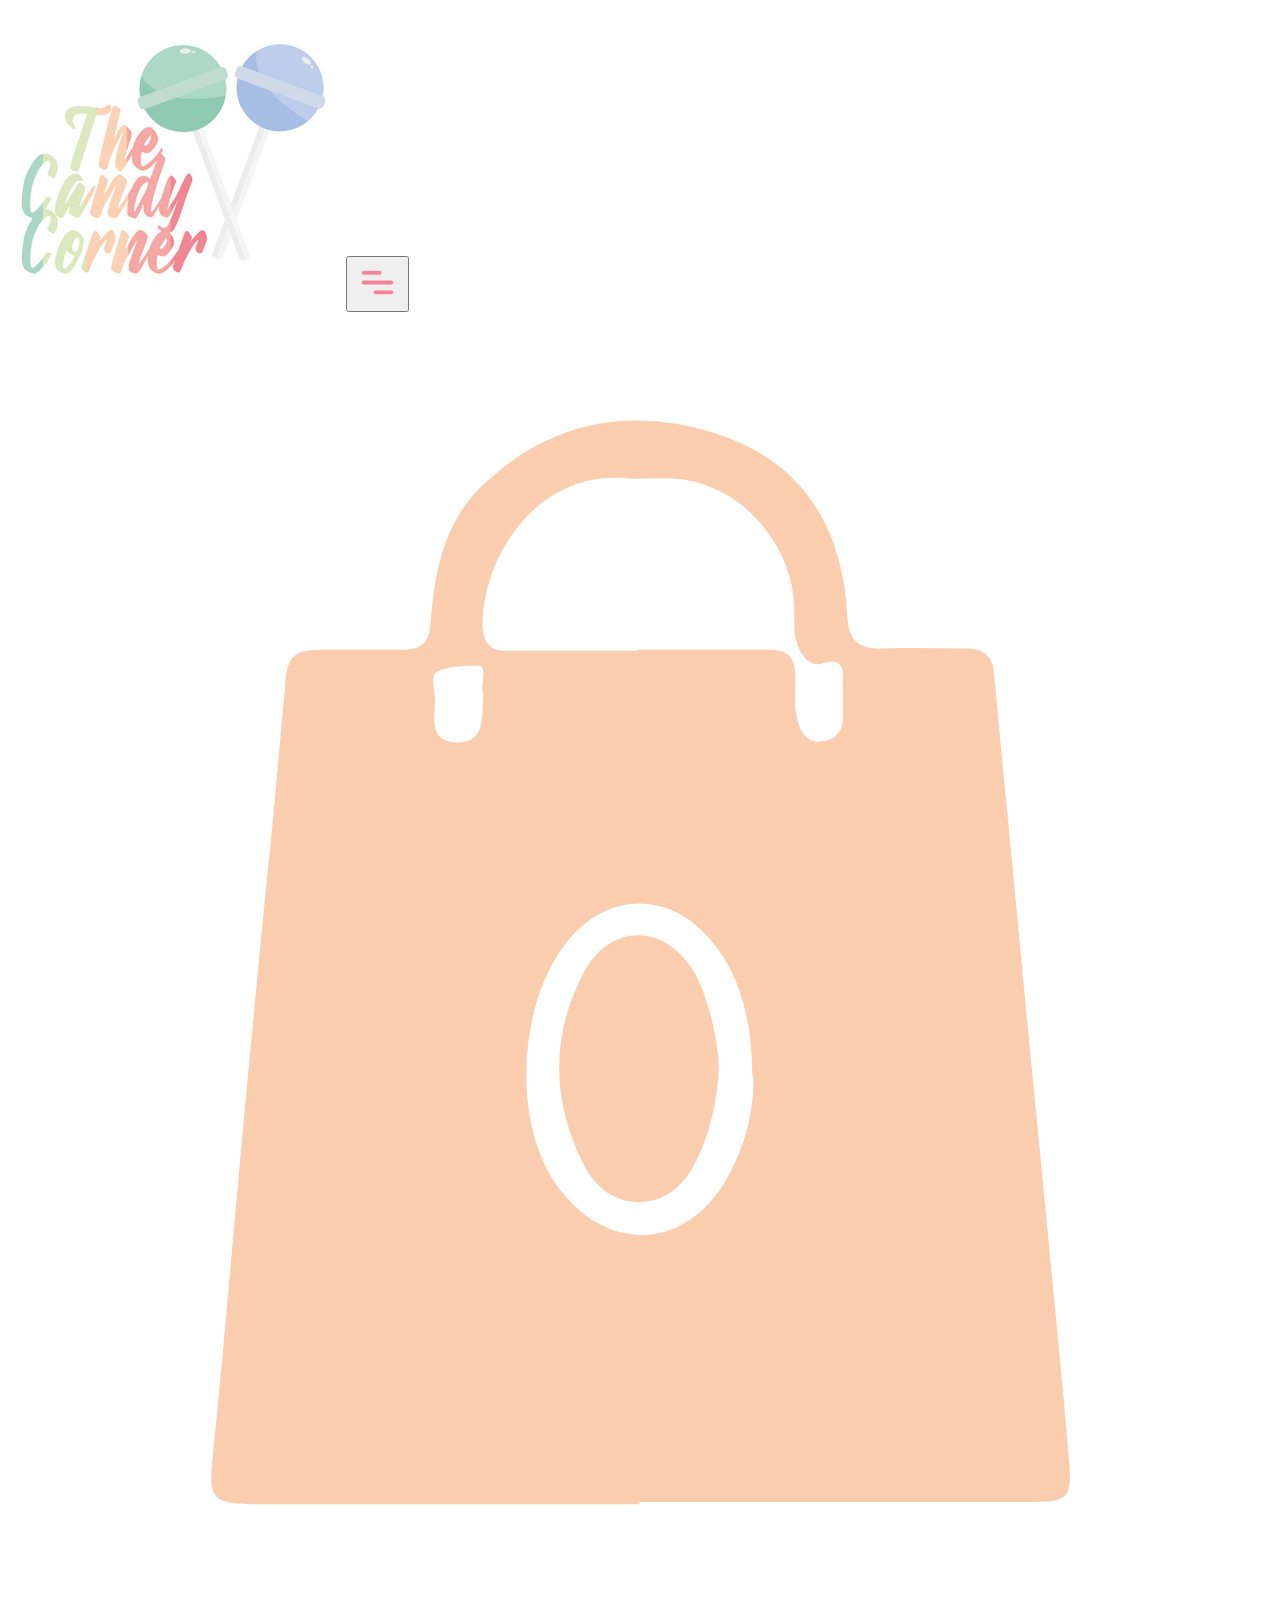
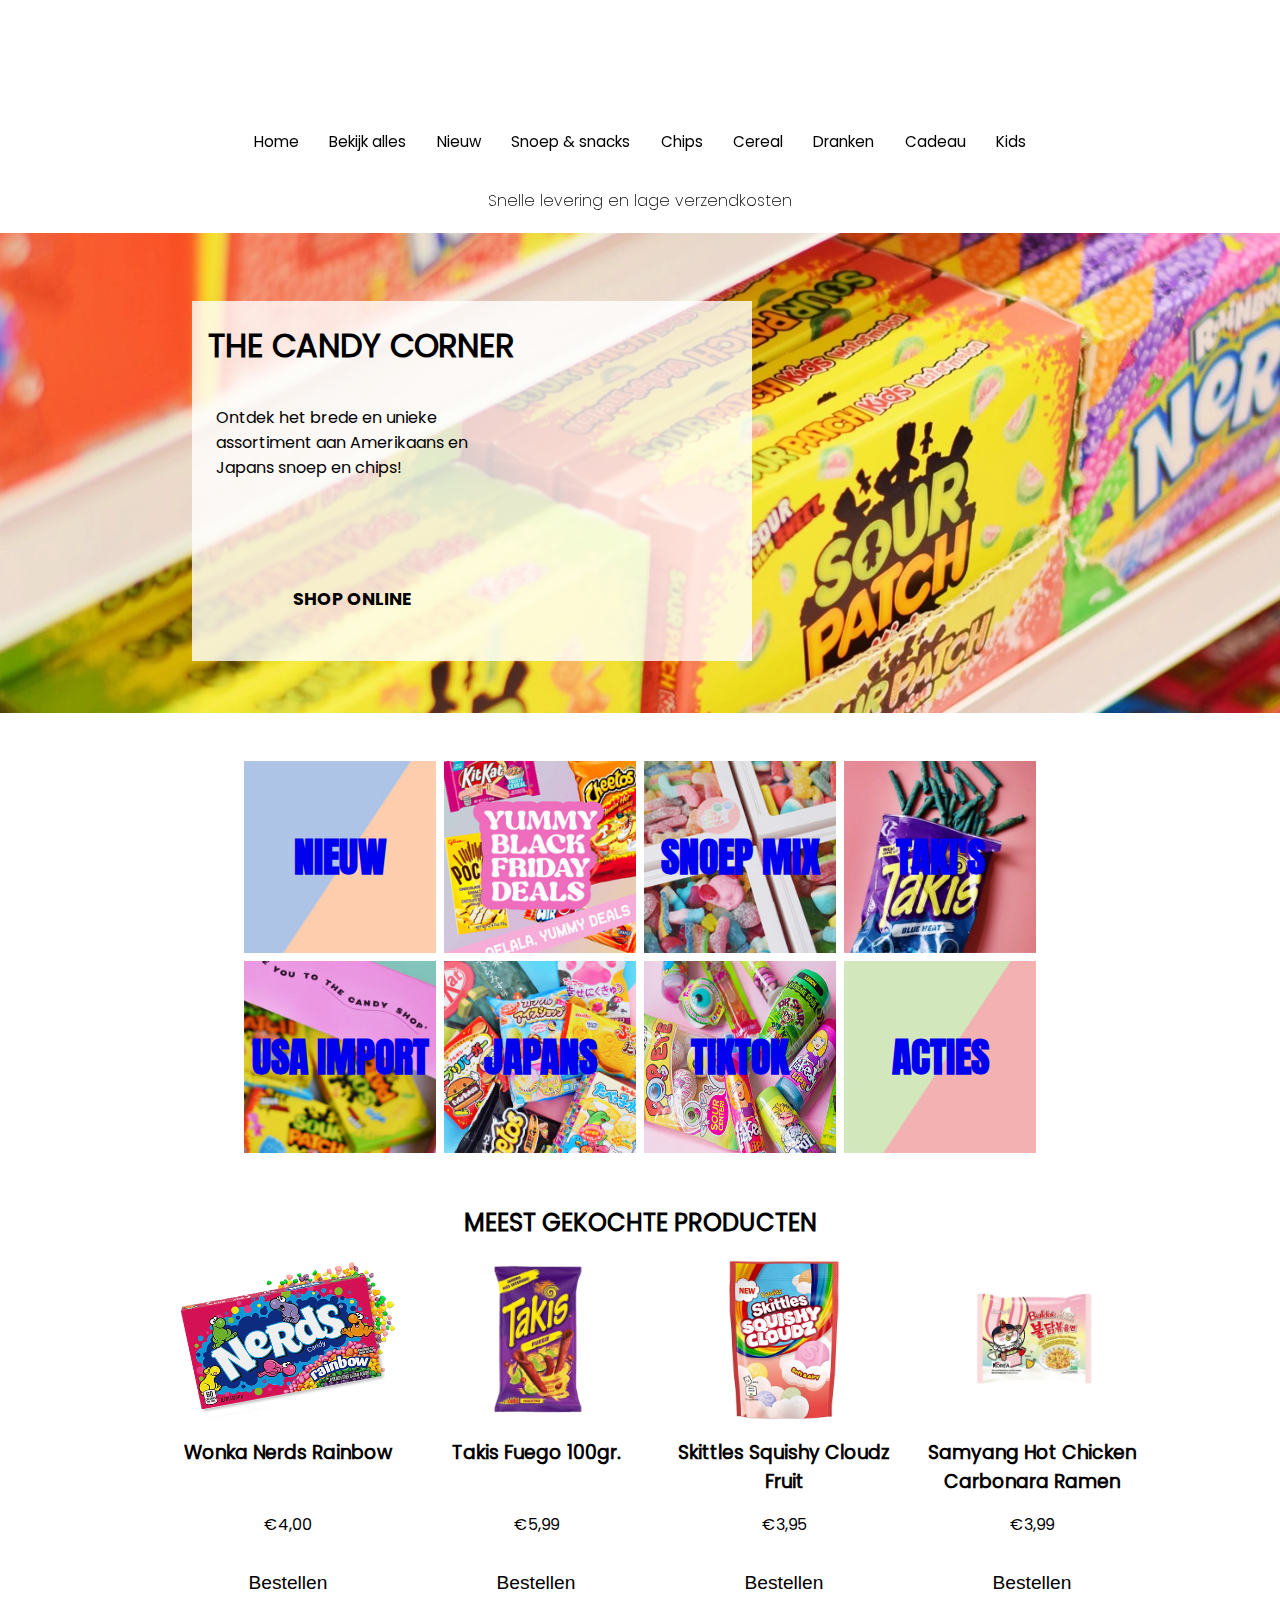
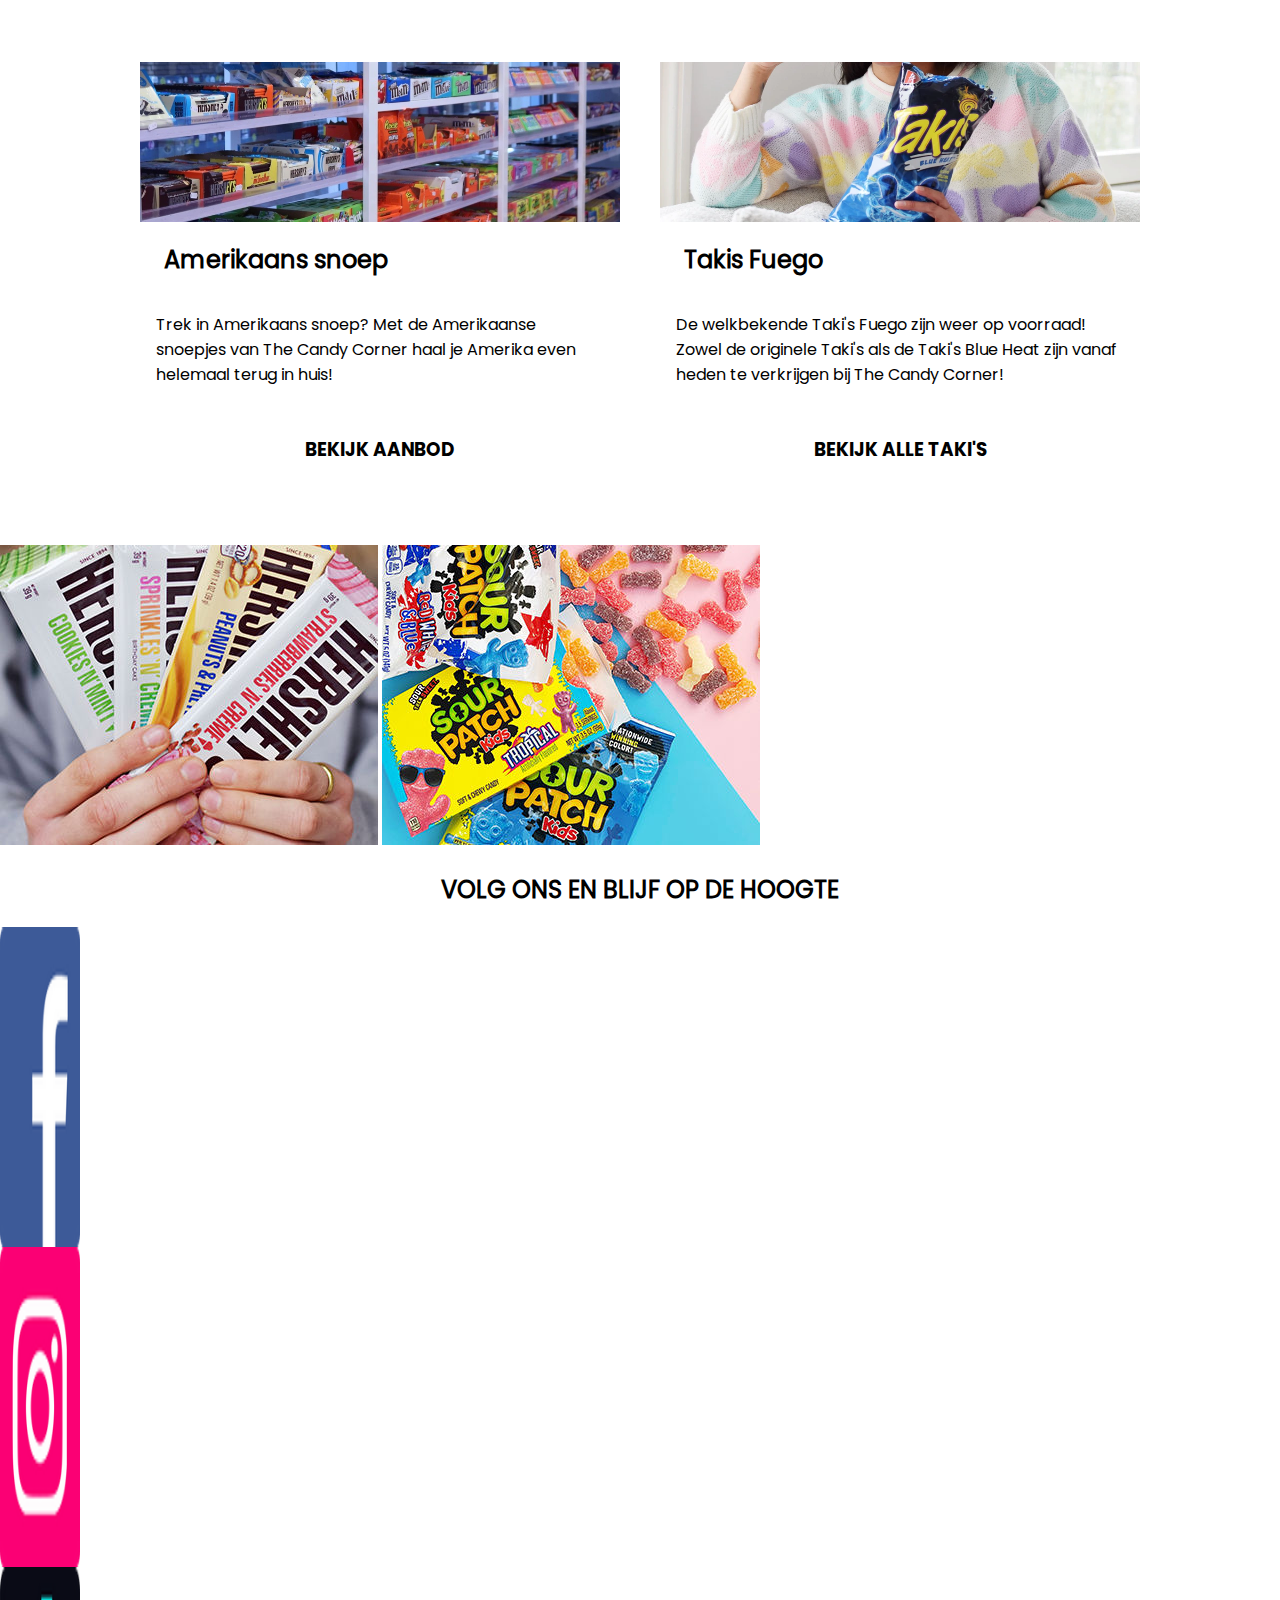
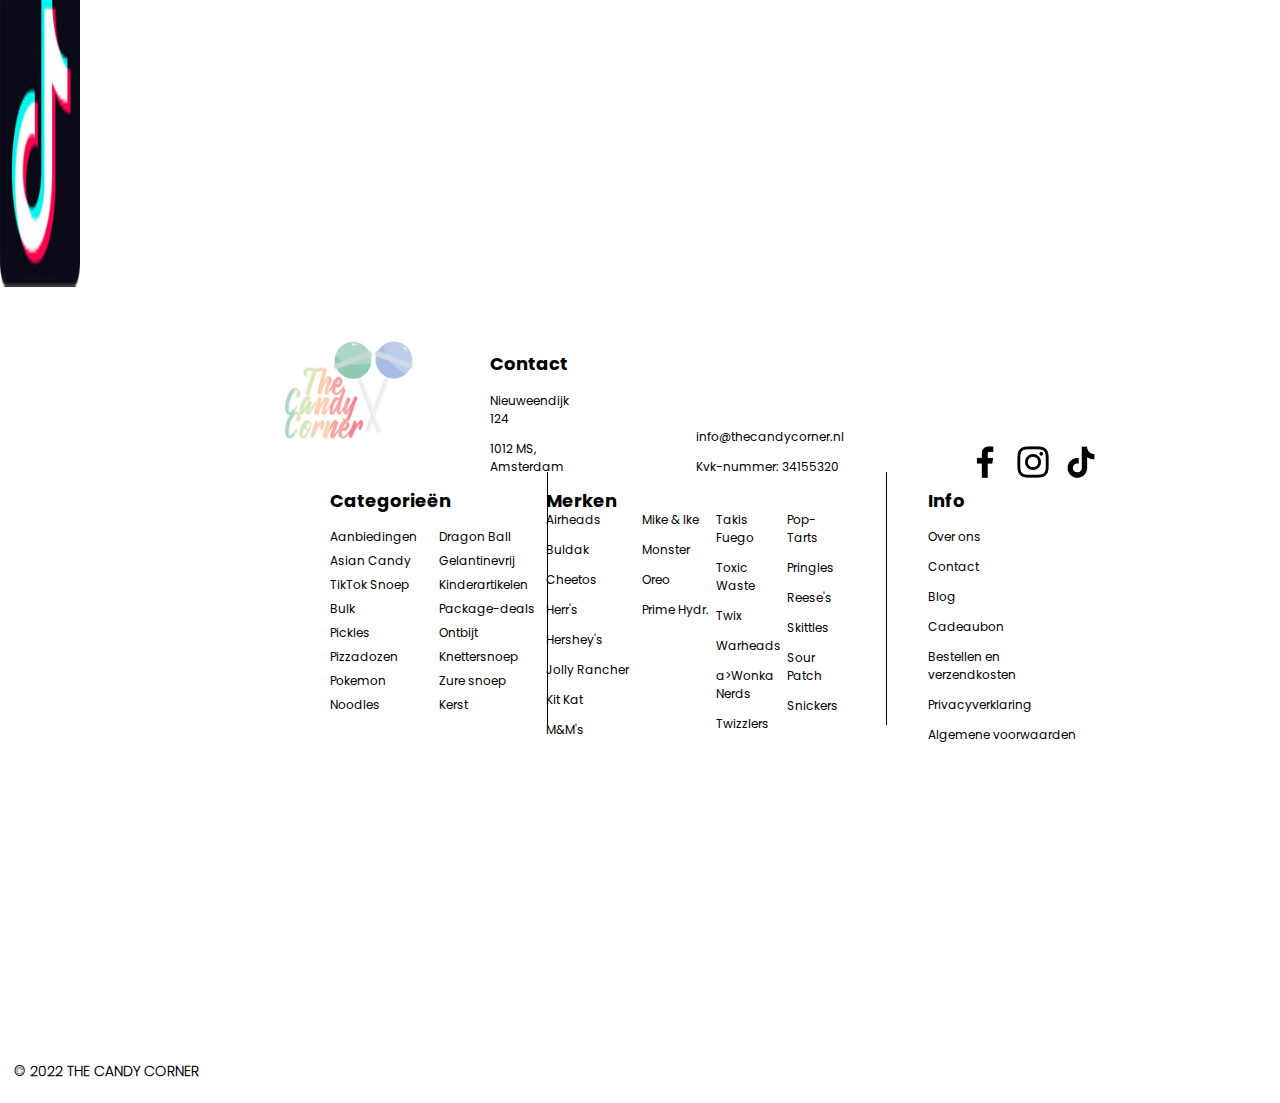
<file: index.html>
<!DOCTYPE html>
<html lang="nl">
	
<head>
	<meta charset="UTF-8">
	<meta name="author" content="Izaira Boots">
	<meta name="viewport" content="width=device-width, initial-scale=1">
  <title> The Candy Corner - homepage </title>
  <link href="styles/style.css" rel="stylesheet">
  <link href="styles/style3.css" rel="stylesheet">
	<link rel="icon" type="image/svg+xml" href="images/favicon.svg">
</head>

<body>
  <header>
      <img src="images/candycornerlogo.png" alt= "Logo The Candy Corner">

      <button aria-hidden="true"><img src="images/menu.png" alt="hamburger menu"></button>
      <img src="images/winkelmandje.svg" alt="Winkelmandje">
    
	  <nav>
	    <ul>
        <li><a href= "https://www.thecandycorner.nl/">Home</a></li>
        <li><a href= "https://www.thecandycorner.nl/bekijk-alles">Bekijk alles</a></li>
        <li><a href= "https://www.thecandycorner.nl/nieuw-binnen">Nieuw</a></li>
        <li><a href= "file:///Users/izaira/Documents/GitHub/Frontend-Development/snoepsnacks.html" >Snoep & snacks</a></li>
        <li><a href= "https://www.thecandycorner.nl/chips">Chips</a></li>
        <li><a href= "https://www.thecandycorner.nl/cereal">Cereal</a></li>
        <li><a href= "https://www.thecandycorner.nl/drinks">Dranken</a></li>
        <li><a href= "https://www.thecandycorner.nl/cadeau-tips">Cadeau</a></li>
        <li><a href= "https://www.thecandycorner.nl/kinderartikelen">Kids</a></li>
      </ul>
	  </nav>

    <p>Snelle levering en lage verzendkosten</p>
  
  </header>
    
  <main>
    <!--Slideshows-->
      <ul>
	      <li>
          <h1>THE CANDY CORNER</h1>
          <p>Ontdek het brede en unieke assortiment aan Amerikaans en Japans snoep en chips!</p>
          <img src="images/wit_background.png" alt="Witte achtergrond">
            <a href="https://www.thecandycorner.nl/bekijk-alles">shop online</a>
        </li>

        <li>
          <h2>Cheetosssssss</h2>
            <p>Bekijk alle Cheetos chips!</p>
            <img src="images/wit_background.png" alt="Witte achtergrond">
              <a href="https://www.thecandycorner.nl/cheetos">Cheetos Chips</a>
        </li>

        <li>
          <h2>Snoepbox</h2>
          <p>De lekkerste snoepboxen voor jezelf of als cadeau!</p>
          <img src="images/wit_background.png" alt="Witte achtergrond">
            <a href="https://www.thecandycorner.nl/schepsnoep">Snoepboxen</a>
        </li>
      </ul>

      <!--Menu-->
      <ul>
        <li><a href="https://www.thecandycorner.nl/nieuw-binnen">
          <img src="images/Back-01.jpg" alt="blauw, oranje gekleurde achtergrond">
            <p>nieuw</p></a>
          </li>
      
      <li><a href="https://www.thecandycorner.nl/black-friday">
        <img src="images/blackfriday_candycorner.jpg" alt="Achtergrond met black friday deals"></a>
        </li>
      
      <li><a href="https://www.thecandycorner.nl/schepsnoep">
        <img src="images/achtergrond_snoepmix1.png" alt="achtergrond met snoep boxen">
          <p>snoep mix</p></a>
        </li>
      
      <li><a href="https://www.thecandycorner.nl/takis">
        <img src="images/achtergrond_takis1.jpeg" alt="achtergrond met taki's chips">
          <p>taki's</p></a>
        </li>
      
      <li><a href="https://www.thecandycorner.nl/amerikaans-snoep">
        <img src="images/achtergrond_usaimport.jpg" alt="achtergrond met amerikaans snoep">
          <p>usa import</p></a>
        </li>
      
      <li><a href="https://www.thecandycorner.nl/asian-candy">
        <img src=images/achtergrond_japans1.jpg alt="achtergrond met japans snoep">
          <p>japans</p></a>
        </li>
      
      <li><a href="https://www.thecandycorner.nl/tiktok">
        <img src="images/achtergrond_tiktok1.jpg" alt="achtergrond met verschillende soorten snoep">
          <p>tiktok</p></a>
        </li>
      
      <li><a href="https://www.thecandycorner.nl/acties">
        <img src="images/achtergrond_actie.jpg" alt="groen roze gekleurde achtergrond">
          <p>acties</p></a>
        </li>
    </ul>

    <!--Meest gekochte producten-->
    <h2>Meest gekochte producten</h2>

      <ul>
        <li>
          <img src="images/wonkanerdsrainbow.png" alt="Wonka Nerds Rainbow">
          <h3>Wonka Nerds Rainbow</h3>
          <p>€4,00</p>
          <button>Bestellen</button>
        </li>

        <li>
          <img src="images/takis_fuego.png" alt="Taki's Fuego 100gr">
          <h3>Takis Fuego 100gr.</h3>
          <p>€5,99</p>
          <button>Bestellen</button>
        </li>

        <li>
          <img src="images/skittles_squishycloudz1.png" alt="Skittles Squishy Cloudz Fruit">
          <h3>Skittles Squishy Cloudz Fruit</h3>
          <p>€3,95</p>
          <button>Bestellen</button>
        </li>
      
        <li>
          <img src="images/buldakcreamnoodles.png" alt="Samyang Hot Chicken Carbonara Ramen">
          <h3>Samyang Hot Chicken Carbonara Ramen</h3>
          <p>€3,99</p>
          <button>Bestellen</button>
        </li>
      </ul>

      <!--Advertenties-->
      <ul>
        <li>
          <img src="images/amerikaanssnoep_banner.jpeg" alt="Assortiment amerikaans snoep">
          <h2>Amerikaans snoep</h2>
          <p>Trek in Amerikaans snoep? Met de Amerikaanse snoepjes van The Candy Corner haal je Amerika even helemaal terug in huis!</p>
          <a href="https://www.thecandycorner.nl/amerikaans-snoep">bekijk aanbod</a>
        </li>
        
        <li>
          <img src="images/takis_banner.webp" alt="Zak Taki chips">
          <h2>Takis Fuego</h2>
          <p>De welkbekende Taki's Fuego zijn weer op voorraad! Zowel de originele Taki's als de Taki's Blue Heat zijn vanaf heden te verkrijgen bij The Candy Corner!</p>
          <a href="https://www.thecandycorner.nl/takis">Bekijk alle taki's</a>
        </li>
      </ul>

      <section>
        <img src="images/snoeprepen.jpg" alt="snoeprepen achtergrond">
        <img src="images/sourpatches.jpg" alt="sour patch achtergrond">
      </section>

      <!--Social Media-->
      <h2>Volg ons en blijf op de hoogte</h2>
      
        <ul>
          <li><a href="https://www.facebook.com/thecandycornerams/"><img src="images/facebooklogo1.png" alt="Facebook logo"></a></li>
          <li><a href="https://www.instagram.com/thecandycornerams/"><img src="images/instagramlogo1.png" alt="Instagram logo"></a></li>
          <li><a href="https://vm.tiktok.com/ZMeVkwrUE/"><img src="images/tiktoklogo1.png" alt="Tiktok logo"></a></li>
        </ul>

   </main>

   <footer>
    <section>
      <img src="images/candycornerlogo.png" alt= "Logo The Candy Corner">

      <ul>
        <li>
          <h2>Contact</h2>
            <p>Nieuweendijk 124</p>   
             <p>1012 MS, Amsterdam</p>
        </li>
      </ul>

      <ul>
        <li><a href = "facebook"><img src="images/facebooklogo2.png" alt="Facebook logo"></a></li>
        <li><a href = "instagaram"><img src="images/instagramlogo2.png" alt="Instagram logo"></a></li>
        <li><a href = "tiktok"><img src="images/tiktoklogo2.png" alt="Tiktok logo"></a></li>
      </ul>

      <ul>
        <li>
          <p>info@thecandycorner.nl</p>
          <p>Kvk-nummer: 34155320</p>
        </li>
      </ul>
      </section>

      <section>
        <h2>Categorieën</h2>
        <ul>
          <li><a href = "https://www.thecandycorner.nl/acties"> Aanbiedingen</a></li>
          <li><a href = "https://www.thecandycorner.nl/asian-candy" > Asian Candy</a></li>
          <li><a href = "https://www.thecandycorner.nl/tiktok" > TikTok Snoep</a></li>
          <li><a href = "https://www.thecandycorner.nl/pickles" > Bulk</a></li>
          <li><a href = "https://www.thecandycorner.nl/pickles" > Pickles</a></li>
          <li><a href = "https://www.thecandycorner.nl/snackboxen" > Pizzadozen</a></li>
          <li><a href = "https://www.thecandycorner.nl/samyang-noodles" > Pokemon</a></li>
          <li><a href = "https://www.thecandycorner.nl/samyang-noodles" > Noodles</a></li>
        </ul>

        <ul>
          <li><a href = "https://www.thecandycorner.nl/dragonball" > Dragon Ball</a></li>
          <li><a href = "https://www.thecandycorner.nl/gelatin-free" > Gelantinevrij</a></li>
          <li><a href = "https://www.thecandycorner.nl/kinderartikelen" > Kinderartikelen</a></li>
          <li><a href = "https://www.thecandycorner.nl/package-deals" > Package-deals</a></li>
          <li><a href = "https://www.thecandycorner.nl/ontbijt" > Ontbijt</a></li>
          <li><a href = "https://www.thecandycorner.nl/knettersnoep" > Knettersnoep</a></li>
          <li><a href = "https://www.thecandycorner.nl/zure-snoep" > Zure snoep</a></li>
          <li><a href = "https://www.thecandycorner.nl/kerst" > Kerst</a></li>
        </ul>
      </section>

      <section>
        <h2>Merken</h2>
        <ul>
          <li><a href = "https://www.thecandycorner.nl/airheads" > Airheads</a></li>
          <li><a href = "https://www.thecandycorner.nl/samyang-noodles" > Buldak</a></li>
          <li><a href = "https://www.thecandycorner.nl/cheetos" > Cheetos</a></li>
          <li><a href = "https://www.thecandycorner.nl/herr-s" > Herr's</a></li>
          <li><a href = "https://www.thecandycorner.nl/hershey" > Hershey's</a></li>
          <li><a href = "https://www.thecandycorner.nl/black-friday" > Jolly Rancher</a></li>
          <li><a href = "https://www.thecandycorner.nl/kit-kat" > Kit Kat</a></li>
          <li><a href = "https://www.thecandycorner.nl/m-and-ms" > M&M's</a></li>
          <li><a href = "https://www.thecandycorner.nl/mike-and-ike" > Mike & Ike</a></li>
          <li><a href = "https://www.thecandycorner.nl/monster" > Monster</a></li>
          <li><a href = "https://www.thecandycorner.nl/oreos" > Oreo</a></li>
          <li><a href = "https://www.thecandycorner.nl/prime" > Prime Hydr.</a></li>
        </ul>

        <ul>
          <li><a href = "https://www.thecandycorner.nl/takis" > Takis Fuego</a></li>
          <li><a href = "https://www.thecandycorner.nl/" > Toxic Waste</a></li>
          <li><a href = "https://www.thecandycorner.nl/twix" > Twix</a></li>
          <li><a href = "https://www.thecandycorner.nl/warheads" > Warheads</a></li>
          <li><a href = "https://www.thecandycorner.nl/wonka-nerds" > a>Wonka Nerds</a></li>
          <li><a href = "https://www.thecandycorner.nl/twizzlers" > Twizzlers</a></li>
          <li><a href = "https://www.thecandycorner.nl/pop-tarts" > Pop-Tarts</a></li>
          <li><a href = "https://www.thecandycorner.nl/pringles" > Pringles</a></li>
          <li><a href = "https://www.thecandycorner.nl/reese-s" > Reese's</a></li>
          <li><a href = "https://www.thecandycorner.nl/skittles" > Skittles</a></li>
          <li><a href = "https://www.thecandycorner.nl/sour-patch" > Sour Patch</a></li>
          <li><a href = "https://www.thecandycorner.nl/snickers" > Snickers</a></li>
        </ul>
      </section>

      <section>
        <h2>Info</h2>
          <ul>
            <li>
              <p>Over ons</p>
              <p>Contact</p>
              <p>Blog</p>
              <p>Cadeaubon</p>
              <p>Bestellen en verzendkosten</p>
              <p>Privacyverklaring</p>
              <p>Algemene voorwaarden</p>
            </li>
          </ul>
        </section>

      <h3>© 2022 The Candy Corner</h3>


  
  </footer>

   <script src="scripts/script.js"></script>
   </body>
</file>
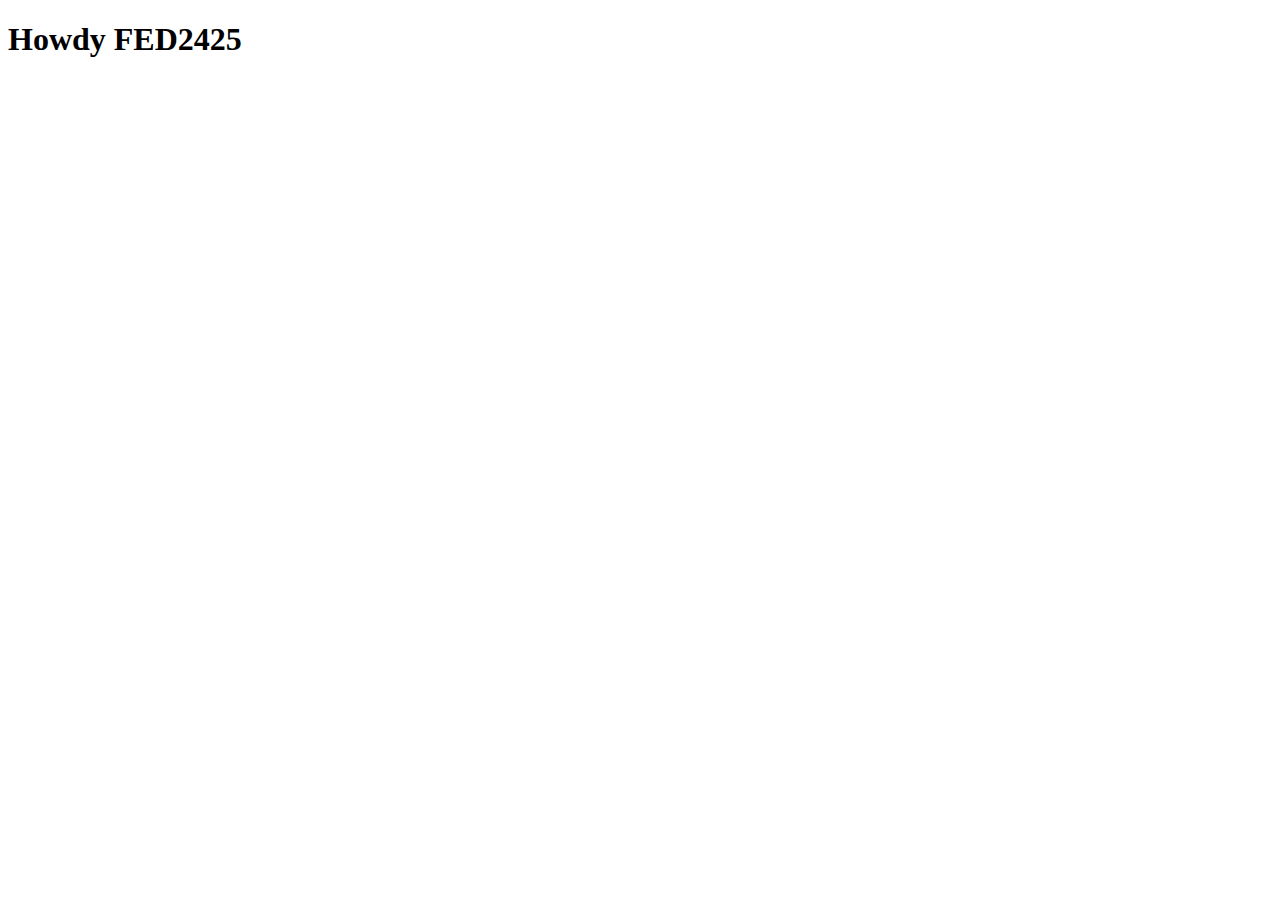
<file: basiswebsite/index.html>
<!DOCTYPE html>
<html lang="nl">
	
<head>
	<meta charset="UTF-8">
	<meta name="author" content="jouw naam">
	<meta name="viewport" content="width=device-width, initial-scale=1">
	
	<title>Howdy FED2425</title>
	
	<link href="styles/style.css" rel="stylesheet">
	<link rel="icon" type="image/svg+xml" href="images/favicon.svg">
</head>

<body>
	<h1>Howdy FED2425</h1>

	<script defer src="scripts/script.js"></script>
</body>
	
</html>
</file>
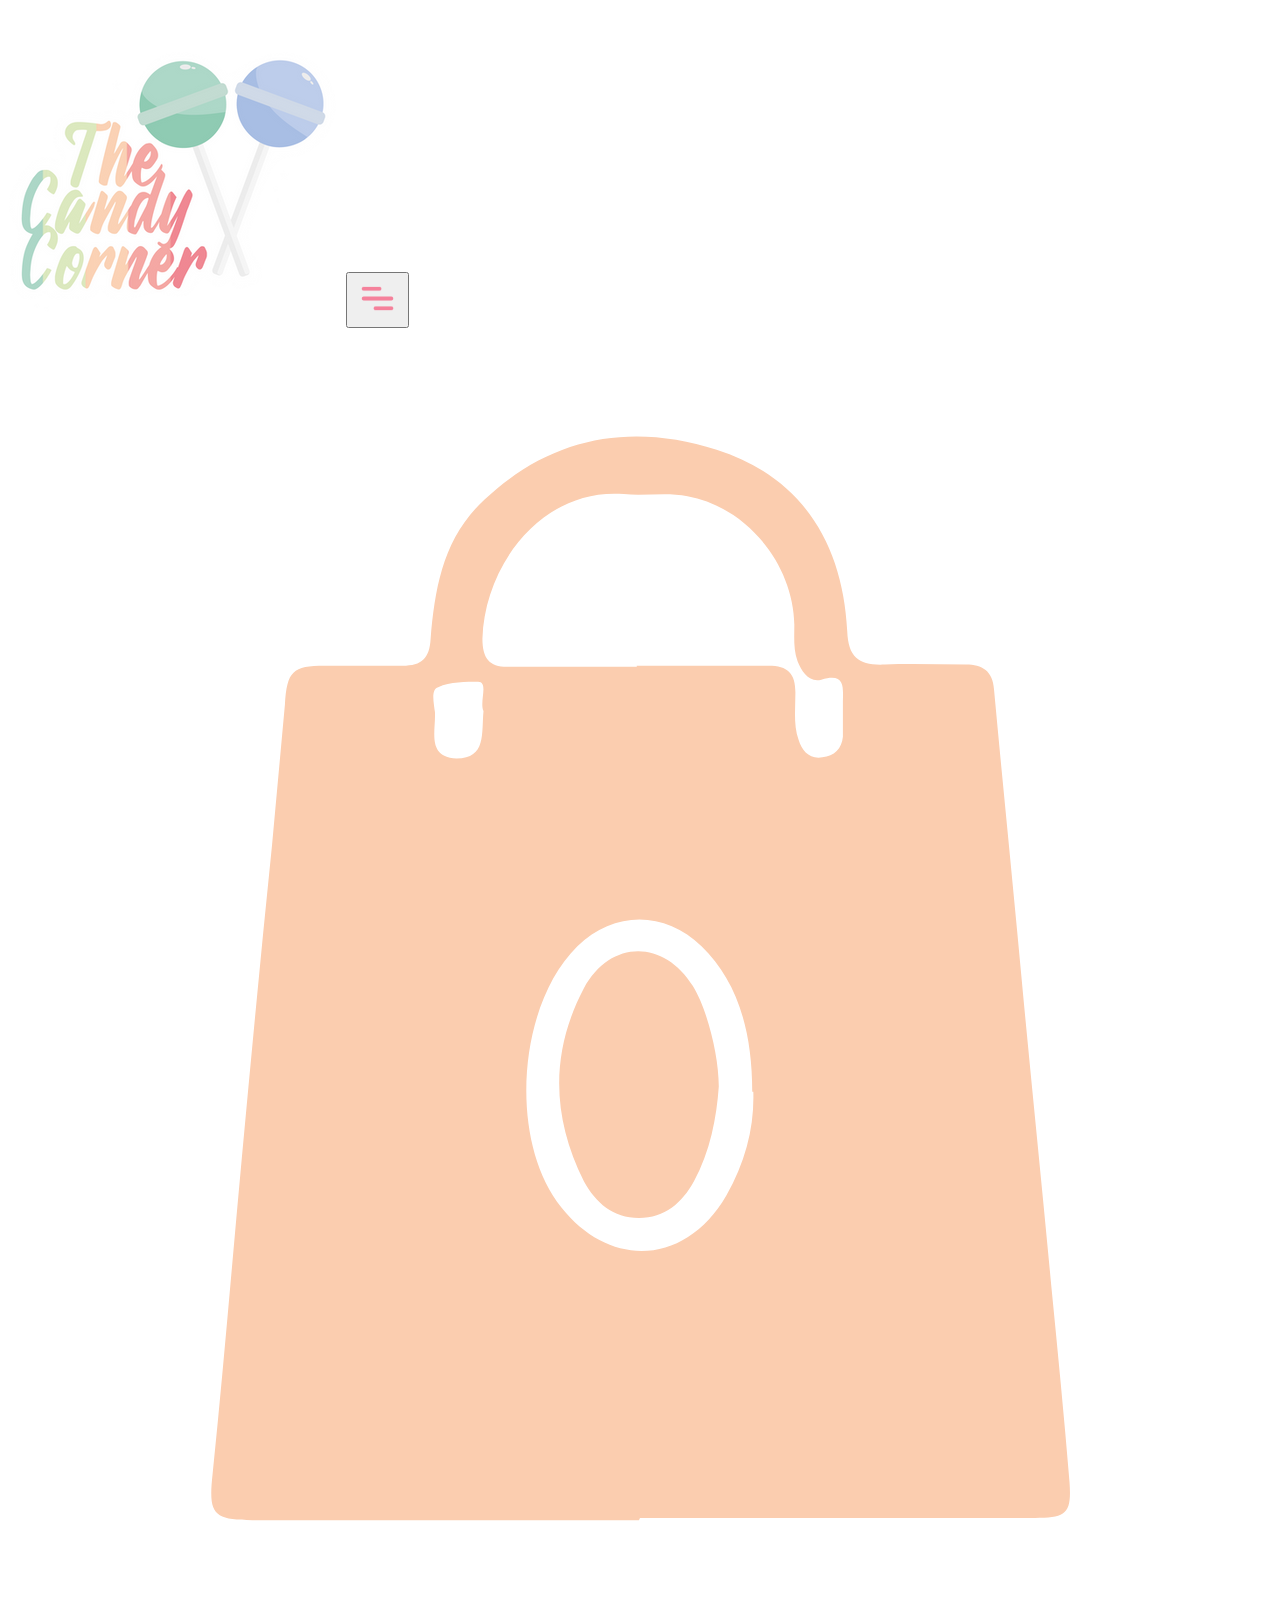
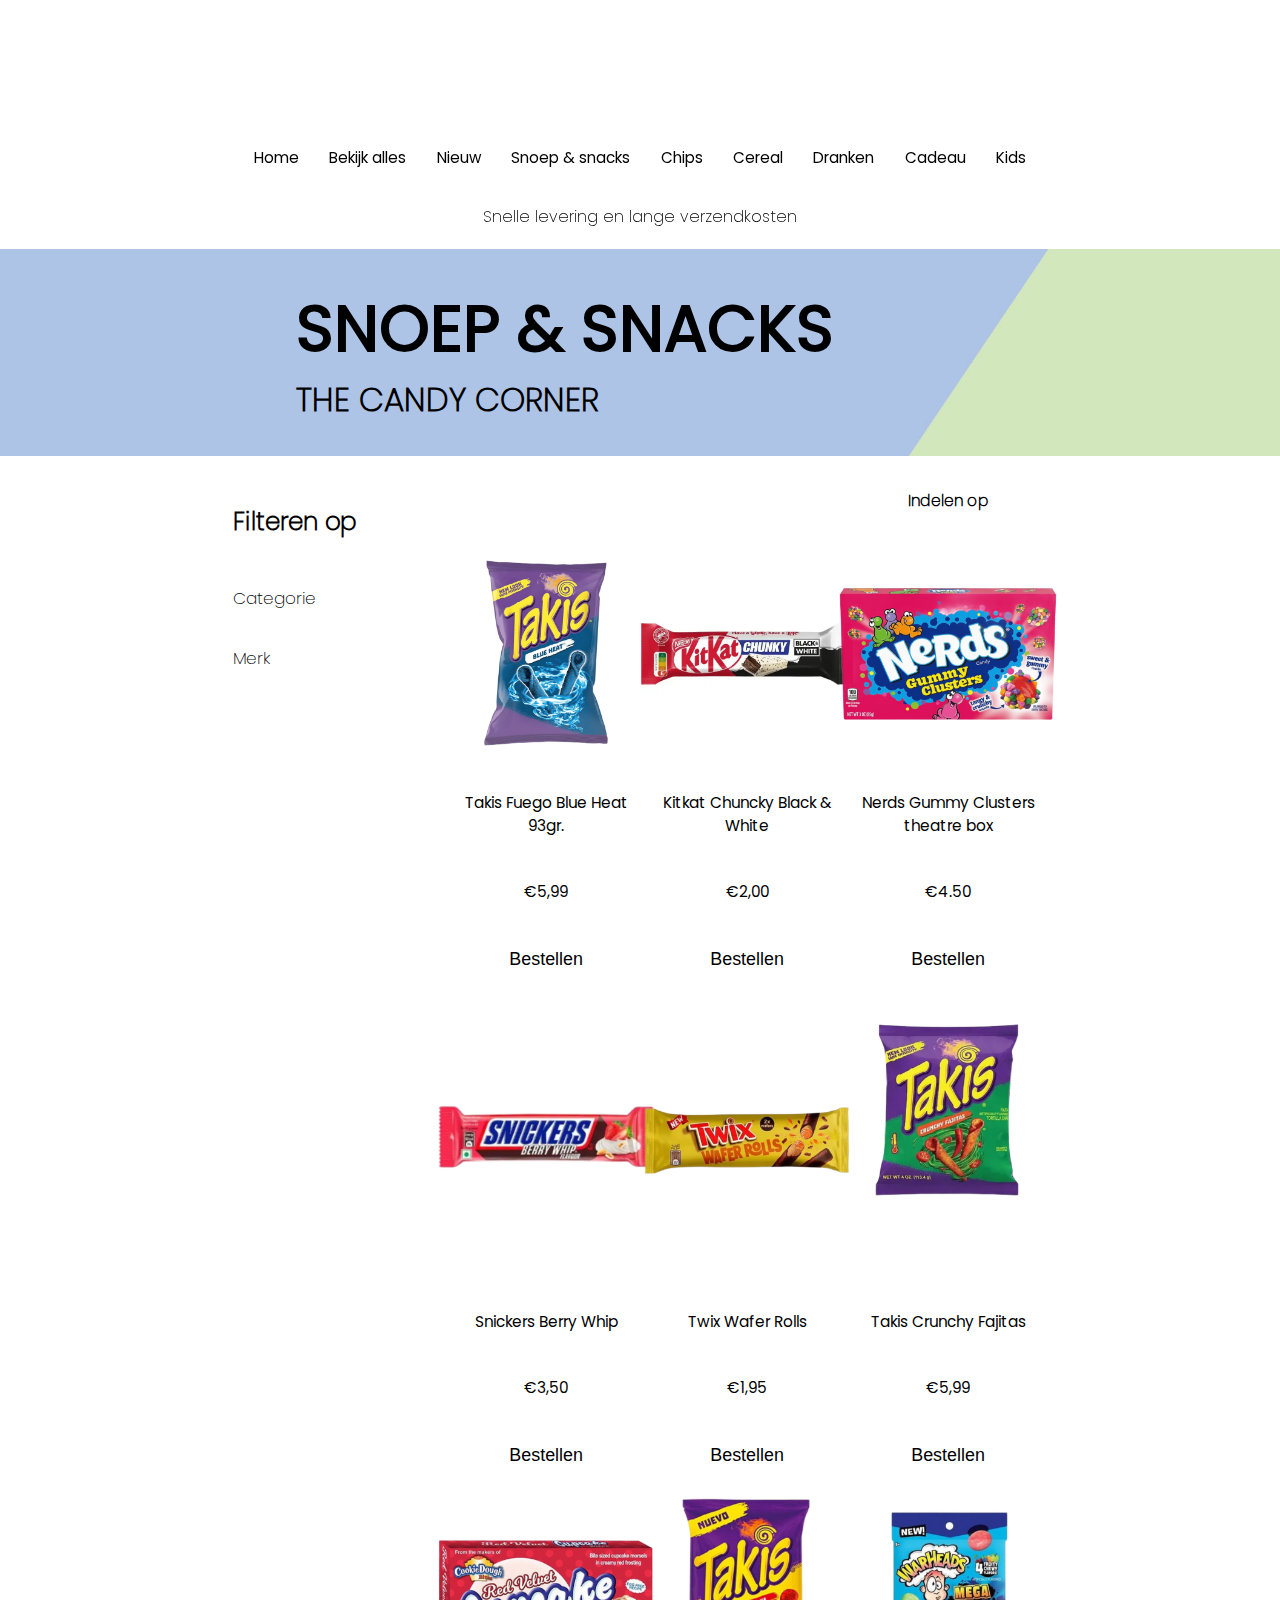
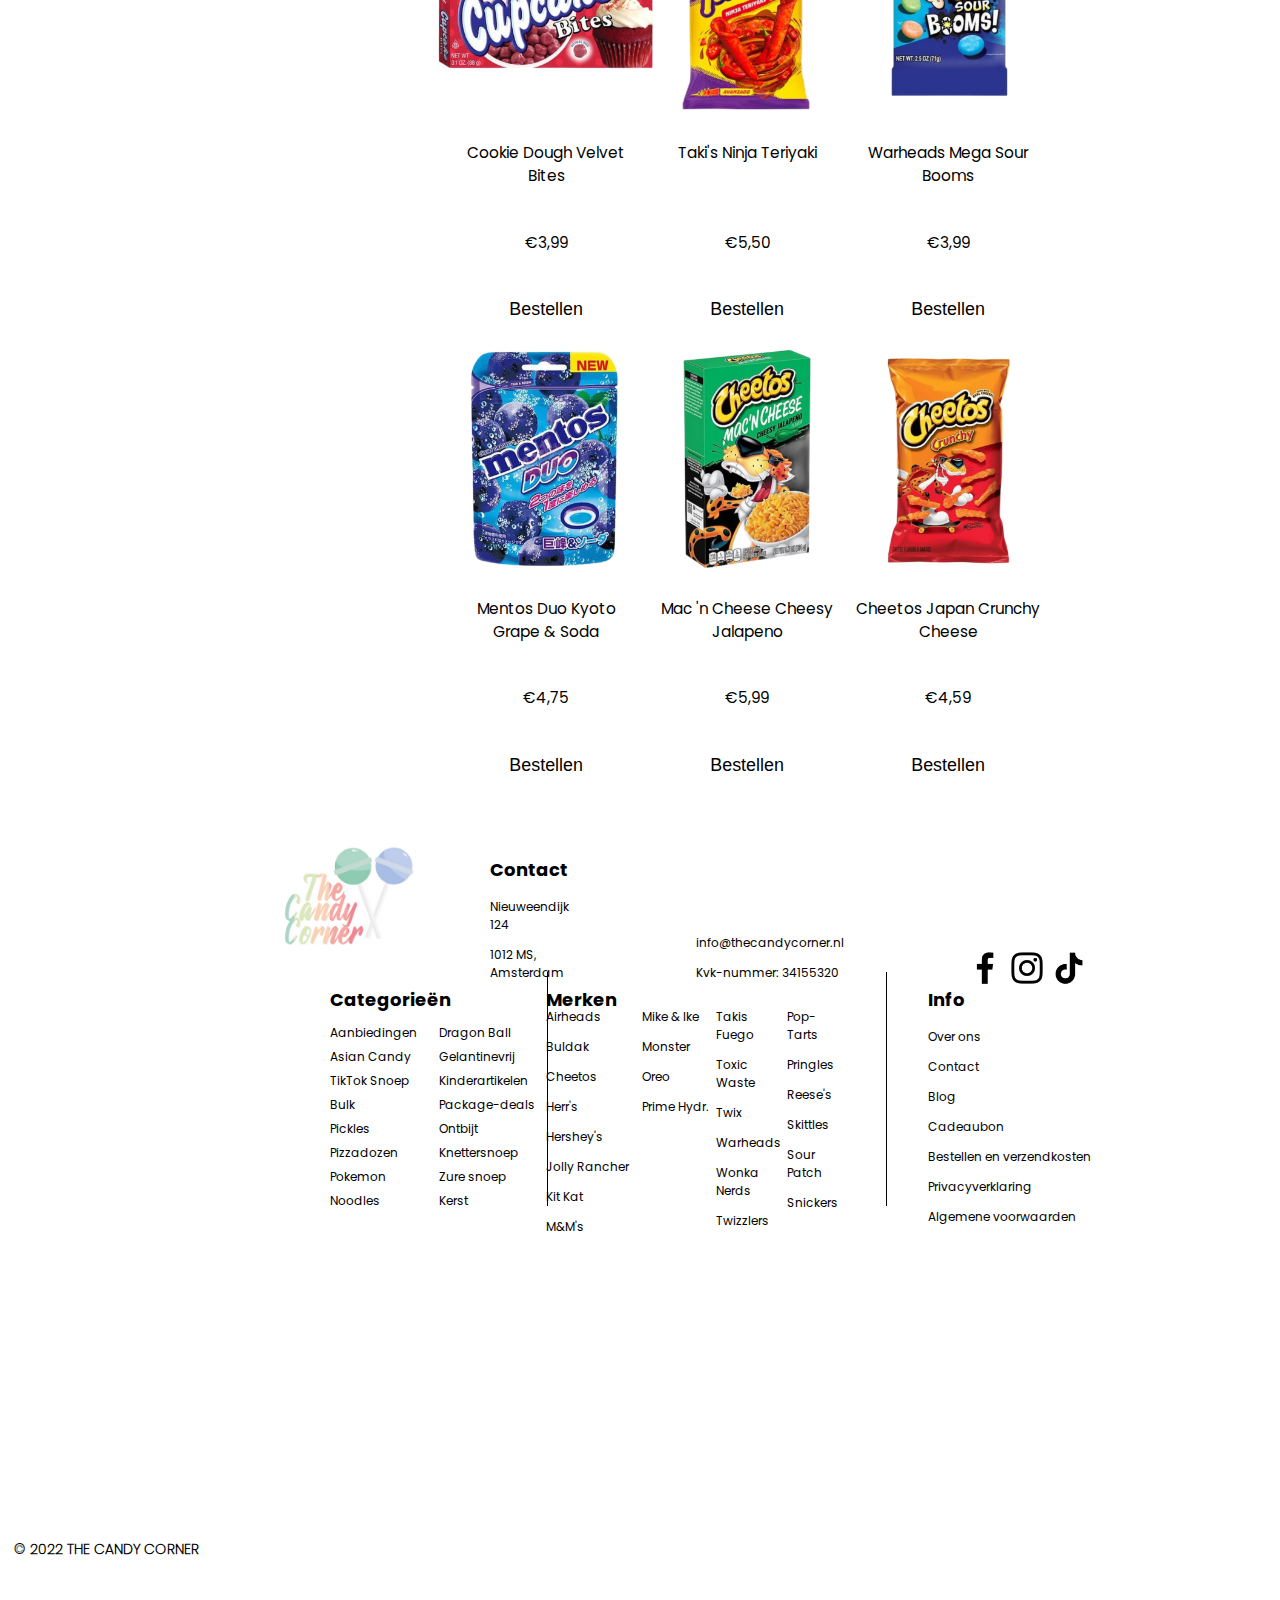
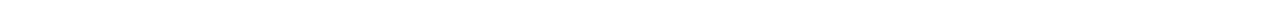
<file: snoepsnacks.html>
<!DOCTYPE html>
<html lang="nl">
	
<head>
	<meta charset="UTF-8">
	<meta name="author" content="Izaira Boots">
	<meta name="viewport" content="width=device-width, initial-scale=1">
  <title> The Candy Corner - Snoep & snacks </title>
  <link href="styles/style2.css" rel="stylesheet">
  <link href="styles/style3.css" rel="stylesheet">
	<link rel="icon" type="image/svg+xml" href="images/favicon.svg">
</head>

<body>
    <header>
        <img src="images/candycornerlogo.png" alt= "Logo The Candy Corner">

        <button aria-hidden="true"><img src="images/menu.png" alt="hamburger menu"></button>
        <img src="images/winkelmandje.svg" alt="Winkelmandje">
      
        <nav>
          <ul>
            <li><a href= "https://www.thecandycorner.nl/">Home</a></li>
            <li><a href= "https://www.thecandycorner.nl/bekijk-alles">Bekijk alles</a></li>
            <li><a href= "https://www.thecandycorner.nl/nieuw-binnen">Nieuw</a></li>
            <li><a href= "file:///Users/izaira/Documents/GitHub/Frontend-Development/snoepsnacks.html" >Snoep & snacks</a></li>
            <li><a href= "https://www.thecandycorner.nl/chips">Chips</a></li>
            <li><a href= "https://www.thecandycorner.nl/cereal">Cereal</a></li>
            <li><a href= "https://www.thecandycorner.nl/drinks">Dranken</a></li>
            <li><a href= "https://www.thecandycorner.nl/cadeau-tips">Cadeau</a></li>
            <li><a href= "https://www.thecandycorner.nl/kinderartikelen">Kids</a></li>
          </ul>
        </nav>
  
      <p>Snelle levering en lange verzendkosten</p>  
    </header>

    <main>
        <ul>
            <li><h1>Snoep & Snacks</h1></li>
            <li><h2>The Candy Corner</h2></li>
        </ul>

        <section>
            <h2>Filteren</h2>
            <h2>Indelen op</h2>
            <img src="images/filter.png" alt="Sorteer button">

            <ul>
              <li>
                <h2>Filteren op</h2>
                <p>Categorie</p>
                <p>Merk</p>
              </li>
            </ul>

            <p>Takis Fuego Blue Heat 93gr.</p>
            <p>€5,99</p>
            <img src="images/item_takis.png" alt="Product: Takis Fuego Blue Heat 93gr.">
            <button>Bestellen</button>

            <p>Kitkat Chuncky Black & White</p>
            <p>€2,00</p>
            <img src="images/item_kitkat.png" alt="Product: Kitkat Chuncky Black & White">
            <button>Bestellen</button>

            <p>Nerds Gummy Clusters theatre box</p>
            <p>€4.50</p>
            <img src="images/item_nerds.png" alt="Product: Nerds Gummy Clusters theatre box">
            <button>Bestellen</button>

            <p>Snickers Berry Whip</p>
            <p>€3,50</p>
            <img src="images/item_snickers.png" alt="Product: Snickers Berry Whip">
            <button>Bestellen</button>

            <p>Twix Wafer Rolls</p>
            <p>€1,95</p>
            <img src="images/twix.png" alt="Product: Twix Wafer Rolls">
            <button>Bestellen</button>

            <p>Takis Crunchy Fajitas</p>
            <p>€5,99</p>
            <img src="images/takis_crunchy.png" alt="Product: Takis Crunchy Fajitas">
            <button>Bestellen</button>

            <p>Cookie Dough Velvet Bites</p>
            <p>€3,99</p>
            <img src="images/item_bites.png" alt="Product: Cookie Dough Velvet Bites">
            <button>Bestellen</button>

            <p>Taki's Ninja Teriyaki</p>
            <p>€5,50</p>
            <img src="images/item_takisninja.png" alt="Product: Taki's Ninja Teriyaki">
            <button>Bestellen</button>

            <p>Warheads Mega Sour Booms</p>
            <p>€3,99</p>
            <img src="images/item-warheads.png" alt="Product: Warheads Mega Sour Booms">
            <button>Bestellen</button>

            <p>Mentos Duo Kyoto Grape & Soda</p>
            <p>€4,75</p>
            <img src="images/item_mentos.png" alt="Product: Mentos Duo Kyoto Grape & Soda">
            <button>Bestellen</button>

            <p>Mac 'n Cheese Cheesy Jalapeno</p>
            <p>€5,99</p>
            <img src="images/item_cheetosmac.png" alt="Product: Mac 'n Cheese Cheesy Jalapeno">
            <button>Bestellen</button>

            <p>Cheetos Japan Crunchy Cheese</p>
            <p>€4,59</p>
            <img src="images/item_cheetos.png" alt="Product: Cheetos Japan Crunchy Cheese">
            <button>Bestellen</button>
        </section>

    </main>

    <footer>
      <section>
        <img src="images/candycornerlogo.png" alt= "Logo The Candy Corner">
  
        <ul>
          <li>
            <h2>Contact</h2>
              <p>Nieuweendijk 124</p>   
               <p>1012 MS, Amsterdam</p>
          </li>
        </ul>
  
        <ul>
          <li><a href = "facebook"><img src="images/facebooklogo2.png" alt="Facebook logo"></a></li>
          <li><a href = "instagaram"><img src="images/instagramlogo2.png" alt="Instagram logo"></a></li>
          <li><a href = "tiktok"><img src="images/tiktoklogo2.png" alt="Tiktok logo"></a></li>
        </ul>
  
        <ul>
          <li>
            <p>info@thecandycorner.nl</p>
            <p>Kvk-nummer: 34155320</p>
          </li>
        </ul>
        </section>
  
        <section>
          <h2>Categorieën</h2>
          <ul>
            <li><a href = "..." ></a>Aanbiedingen</a></li>
            <li><a href = "..." ></a>Asian Candy</a></li>
            <li><a href = "..." ></a>TikTok Snoep</a></li>
            <li><a href = "..." ></a>Bulk</a></li>
            <li><a href = "..." ></a>Pickles</a></li>
            <li><a href = "..." ></a>Pizzadozen</a></li>
            <li><a href = "..." ></a>Pokemon</a></li>
            <li><a href = "..." ></a>Noodles</a></li>
          </ul>
  
          <ul>
            <li><a href = "..." ></a>Dragon Ball</a></li>
            <li><a href = "..." ></a>Gelantinevrij</a></li>
            <li><a href = "..." ></a>Kinderartikelen</a></li>
            <li><a href = "..." ></a>Package-deals</a></li>
            <li><a href = "..." ></a>Ontbijt</a></li>
            <li><a href = "..." ></a>Knettersnoep</a></li>
            <li><a href = "..." ></a>Zure snoep</a></li>
            <li><a href = "..." ></a>Kerst</a></li>
          </ul>
        </section>
  
        <section>
          <h2>Merken</h2>
          <ul>
            <li><a href = "https://www.thecandycorner.nl/airheads" ></a>Airheads</a></li>
            <li><a href = "https://www.thecandycorner.nl/samyang-noodles" ></a>Buldak</a></li>
            <li><a href = "https://www.thecandycorner.nl/cheetos" ></a>Cheetos</a></li>
            <li><a href = "https://www.thecandycorner.nl/herr-s" ></a>Herr's</a></li>
            <li><a href = "https://www.thecandycorner.nl/hershey" ></a>Hershey's</a></li>
            <li><a href = "https://www.thecandycorner.nl/black-friday" ></a>Jolly Rancher</a></li>
            <li><a href = "https://www.thecandycorner.nl/kit-kat" ></a>Kit Kat</a></li>
            <li><a href = "https://www.thecandycorner.nl/m-and-ms" ></a>M&M's</a></li>
            <li><a href = "https://www.thecandycorner.nl/mike-and-ike" ></a>Mike & Ike</a></li>
            <li><a href = "https://www.thecandycorner.nl/monster" ></a>Monster</a></li>
            <li><a href = "https://www.thecandycorner.nl/oreos" ></a>Oreo</a></li>
            <li><a href = "https://www.thecandycorner.nl/prime" ></a>Prime Hydr.</a></li>
          </ul>
  
          <ul>
            <li><a href = "https://www.thecandycorner.nl/takis" ></a>Takis Fuego</a></li>
            <li><a href = "https://www.thecandycorner.nl/" ></a>Toxic Waste</a></li>
            <li><a href = "https://www.thecandycorner.nl/twix" ></a>Twix</a></li>
            <li><a href = "https://www.thecandycorner.nl/warheads" ></a>Warheads</a></li>
            <li><a href = "https://www.thecandycorner.nl/wonka-nerds" ></a>Wonka Nerds</a></li>
            <li><a href = "https://www.thecandycorner.nl/twizzlers" ></a>Twizzlers</a></li>
            <li><a href = "https://www.thecandycorner.nl/pop-tarts" ></a>Pop-Tarts</a></li>
            <li><a href = "https://www.thecandycorner.nl/pringles" ></a>Pringles</a></li>
            <li><a href = "https://www.thecandycorner.nl/reese-s" ></a>Reese's</a></li>
            <li><a href = "https://www.thecandycorner.nl/skittles" ></a>Skittles</a></li>
            <li><a href = "https://www.thecandycorner.nl/sour-patch" ></a>Sour Patch</a></li>
            <li><a href = "https://www.thecandycorner.nl/snickers" ></a>Snickers</a></li>
          </ul>
        </section>
  
        <section>
          <h2>Info</h2>
            <ul>
              <li>
                <p>Over ons</p>
                <p>Contact</p>
                <p>Blog</p>
                <p>Cadeaubon</p>
                <p>Bestellen en verzendkosten</p>
                <p>Privacyverklaring</p>
                <p>Algemene voorwaarden</p>
              </li>
            </ul>
          </section>
  
        <h3>© 2022 The Candy Corner</h3>
    </footer>
</body>
</html>
</file>
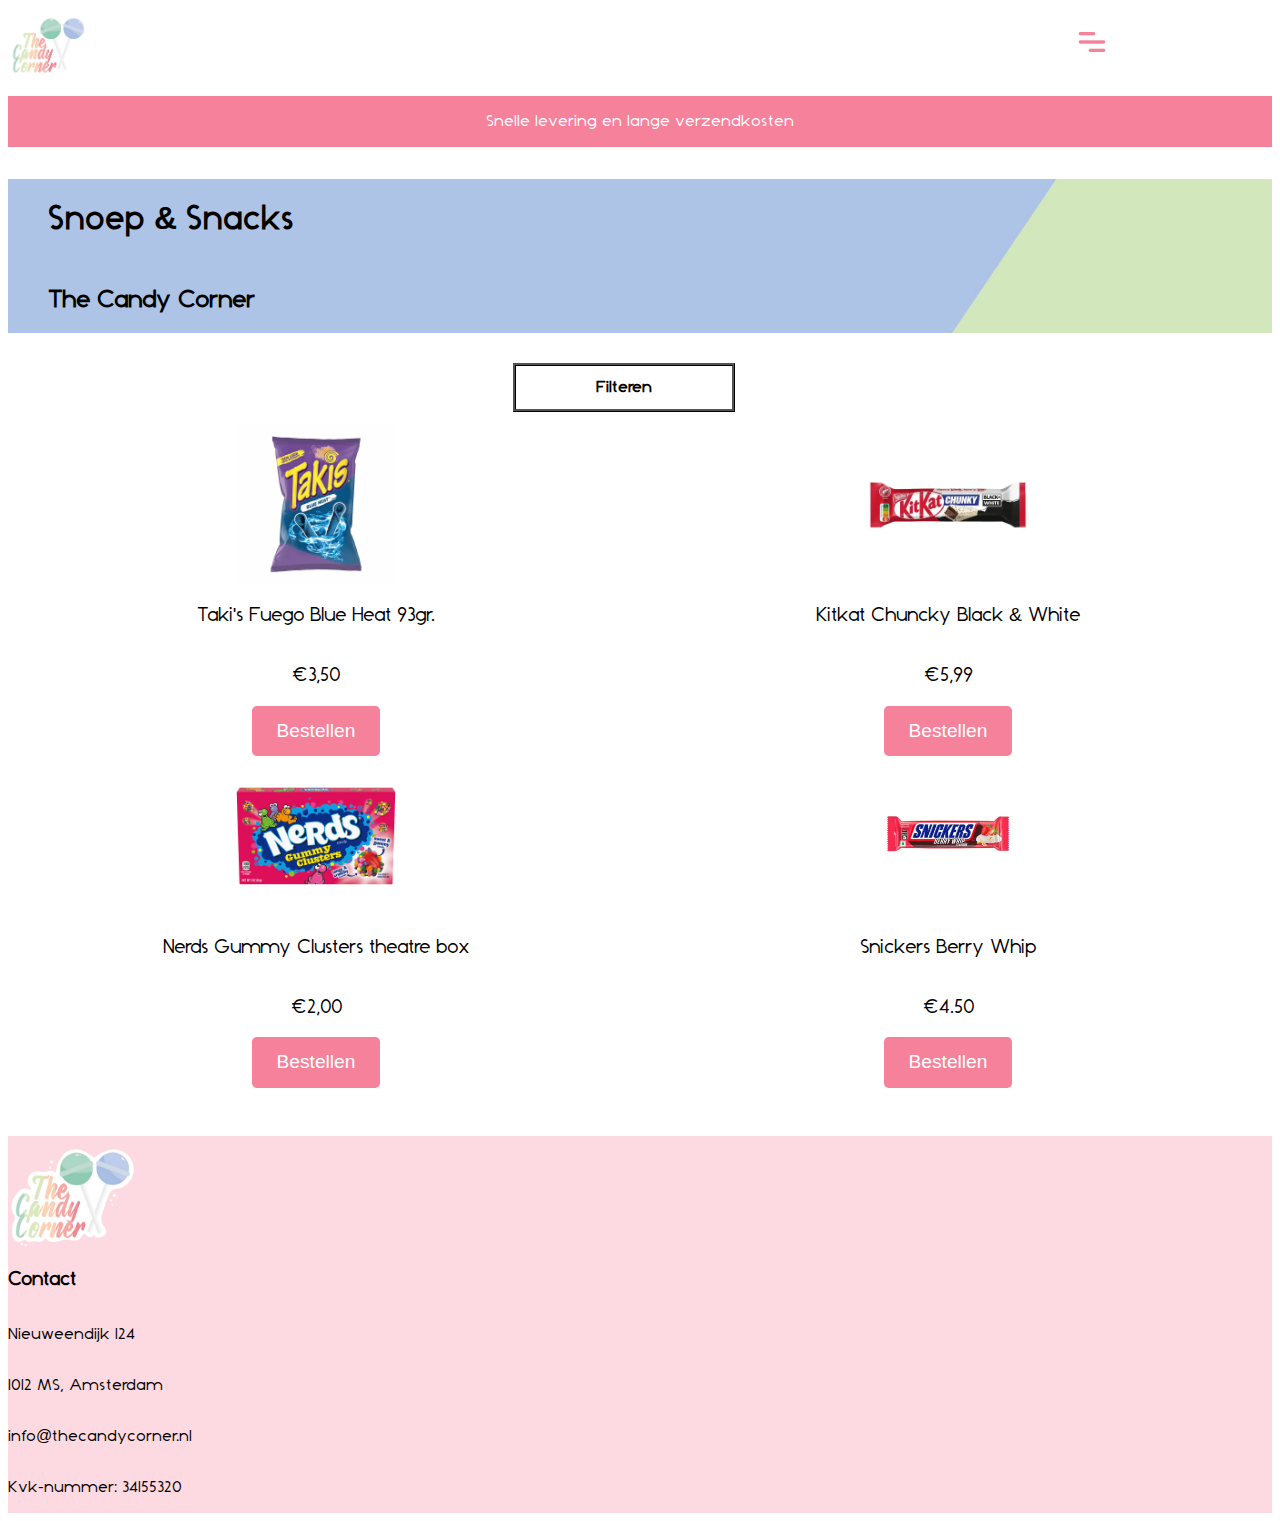
<file: basiswebsite/snoepsnacks.html>
<!DOCTYPE html>
<html lang="nl">
	
<head>
	<meta charset="UTF-8">
	<meta name="author" content="Izaira Boots">
	<meta name="viewport" content="width=device-width, initial-scale=1">
  <title> The Candy Corner - Snoep & snacks </title>
  <link href="styles/style2.css" rel="stylesheet">
	<link rel="icon" type="image/svg+xml" href="images/favicon.svg">
</head>

<body>
    <header>
        <img src="images/candycornerlogo.png" alt= "Logo The Candy Corner">

        <button aria-hidden="true"><img src="images/menu.png" alt="hamburger menu"></button>
      
        <nav>
          <ul>
          <li><a href= "home">Home</a></li>
          <li><a href= "bekijk alles">Bekijk alles</a></li>
          <li><a href= "nieuw">Nieuw</a></li>
          <li><a href= "snoepsnacks">Snoep & snacks</a></li>
          <li><a href= "chips">Chips</a></li>
          <li><a href= "cereal">Cereal</a></li>
          <li><a href= "dranken">Dranken</a></li>
          <li><a href= "cadeau">Cadeau</a></li>
          <li><a href= "kids">Kids</a></li>
        </ul>
        </nav>
  
      <p>Snelle levering en lange verzendkosten</p>  
    </header>

    <main>
        <ul>
            <li><h1>Snoep & Snacks</h1></li>
            <li><h2>The Candy Corner</h2></li>
        </ul>

        <section>
            <h2>Filteren</h2>

            <p>Taki's Fuego Blue Heat 93gr.</p>
            <p>€5,99</p>
            <img src="images/item_takis.png" alt="Product: Taki's Fuego Blue Heat 93gr.">
            <button>Bestellen</button>

            <p>Kitkat Chuncky Black & White</p>
            <p>€2,00</p>
            <img src="images/item_kitkat.png" alt="Product: Kitkat Chuncky Black & White">
            <button>Bestellen</button>

            <p>Nerds Gummy Clusters theatre box</p>
            <p>€4.50</p>
            <img src="images/item_nerds.jpg" alt="Product: Nerds Gummy Clusters theatre box">
            <button>Bestellen</button>

            <p>Snickers Berry Whip</p>
            <p>€3,50</p>
            <img src="images/item_snickers.png" alt="Product: Snickers Berry Whip">
            <button>Bestellen</button>
        </section>
    </main>

    <footer>
        <img src="images/candycornerlogo.png" alt= "Logo The Candy Corner">

        <h3>Contact</h3>
            <p>Nieuweendijk 124</p>   
            <p>1012 MS, Amsterdam</p>

            <!--
            <ul>
                <li><a href = "facebook"><img src="images/facebooklogo2.png" alt="Facebook logo"></a></li>
                <li><a href = "instagaram"><img src="images/instagramlogo2.png" alt="Instagram logo"></a></li>
                <li><a href = "tiktok"><img src="images/tiktoklogo2.png" alt="Tiktok logo"></a></li>
             </ul> 
            -->

            <p>info@thecandycorner.nl</p>
            <p>Kvk-nummer: 34155320</p>

    </footer>
</body>
</html>
</file>
<file: styles/style.css>
@font-face {
	font-family:'poppins-regular';
	src: url("../fonts/Poppins-Regular.ttf");
  }

@font-face {
  font-family:'poppins-bold';
  src: url("../fonts/Poppins-Bold.ttf");
  }

  @font-face {
    font-family:'poppins-extralight';
    src: url("../fonts/Poppins-ExtraLight.ttf");
  }

@font-face {
  font-family:'anton';
  src: url("../fonts/anton.ttf");
  }

  body{
	font-family: 'poppins-regular', sans-serif;
  margin:0;
  padding:0;

  background-color:var(--background);
  }

  ul{
    list-style: none;
    gap: 0.5em;
  }

/*HEADER*/

  header{
    position:sticky;
    top:0;
    z-index:500;
    background-color:var(--background);
  }

  header div {
    display:flex;
    gap:1em;
    align-items:center;
    flex-wrap:wrap;
    
    background-color:var(--background);
    max-width:65em;
    margin-inline:auto;
    padding:1em 1em 0 1em;
  }

  header div > img:first-of-type{
    grid-column: 1/2;
    grid-row: 1/2;

    width: 5em;
    margin-right:auto;
  }

  header div > img:nth-of-type(2){
    grid-column: 2/3;
    grid-row: 1/2;

    width: 3em;
    align-self:center;
  }

  header p{
    grid-column: 1/-1;
    grid-row: 2/3;
    text-align: center;

    font-family:'poppins-extralight';

    background-color:var(--basis-roze);
    color:var(--add-text);

    margin:0;
    padding:.5em 1em;
  }

  /*Hamburger menu*/ /*Bron lesopdracht JS-3-stap*/

  header button img{
    grid-column:4/5;
    grid-row:1/2;

    width: 3.5em;
  }

  header div > button{
    order:10;
    z-index:100;

    grid-column: 4/5;
    grid-row: 1/2;

    border:none;
    background: none;
  }

  nav {
    position:fixed;
    inset:0;
    background-color: var(--background);
    
    translate:-100%;
  }

  nav a {
    display:block;
    padding:1em;

    text-decoration:none;
    color:var(--main-text);
  }

  nav.toonMenu {
    translate:0% 0%;
    transition: 2s;
  }

  header ul:first-of-type{
    display: flex;
    flex-direction: column;
    justify-content: center;
    align-self:end;
    gap: 0.5em;

    font-size:0.95em;
  }

  header ul a:hover{
    color: var(--basis-roze);
    transition: 0.75s;
  }

  header nav form{
    display:flex;
    justify-content:start;
    
    padding-top:5em;
    padding-left:3em;
  }

  /*Header menu opengeklapt*/  /*Bron lesopdracht: JS 3-stap*/

  @media (min-width:65em){
    header div{
      display:grid;
      grid-template-columns:max-content 1fr;
    }

    header div > img:first-of-type{
      grid-column:1/2;
      grid-row:1;
      
      justify-self:start;

      width:8em;
      padding-left:5.5em;
    }

    header div > img:nth-of-type(2){
      margin-right:0;

      grid-column:2/3;
      grid-row:1;

      align-self:start;
      justify-self:end;
      padding-right:.5em;

      width:2.5em;
    }

    header div > button {
      display:none;
    }

    header p{
      grid-column:1/5;
      grid-row:2;

      padding:1.25em 1em;
    }

    header div > button{
      display:none;
    }

    header nav {
      grid-column-start:2;
      grid-row-start:1;
      position:static;
      translate:0;
      
      background-color:unset;
    }

    header nav button{
      display:none;
    }

    header nav ul:first-of-type {
      margin:0;
      padding:0;
      list-style:none;
      display:flex;
    }

    header ul:first-of-type {
      grid-column:1/-1;
      grid-row:1;

      display:flex;
      gap:1em;

      flex-direction:row;
      align-items:center;
    }

    nav a{
      display: flex;
      flex-direction:column;

      border:none;

      font-size:1em;
      padding:1em .5em;
      text-decoration: none;
      color:var(--main-text);
    }

    header > a:last-of-type {
      flex-direction:column;
    }

    header nav form{
      padding:0;
    }
  }

  /*Caroussel*/   /*Bron: Sybrn > Hulp van Sybren met de caroussel*/

  main ul:first-of-type{
    display: flex;
    height:30em;
    flex-direction:row;
    justify-content:flex-start;

    overflow-x:auto;
    overflow-y:hidden;

    padding: 0;
    margin:0;
  }

  /*Bron: Hulp van Thomas bij het styling van de img en grid*/
  main ul:first-of-type > li{
    display:grid;
    grid-template-columns: 1fr 55% 20.5em 1fr;
    grid-template-rows: 1fr 15% 1fr 30% 1fr;

    img{
      width:30em;
      height:25em;
      opacity: 80%;

      grid-column: 2/5;
      grid-row: 2/5;
      z-index: 1;

      padding-top:1em;
    }

    h1{
      text-transform: uppercase;
      font-size:2.5m;
      padding: 0.5em;
  
      grid-column: 2/4;
      grid-row:2;
      z-index: 2;
    }

    h2{
      text-transform: uppercase;
      font-weight: bold;
      font-size:2.5em;
      padding: 0.5em;
  
      grid-column: 2/4;
      grid-row:2;
      z-index: 2;
    }

    p{
      grid-column: 2/3;
      grid-row:3;
      z-index: 2;

      padding:1.5em 0 0 1.5em;

    }

    a{
      font-family: 'poppins-bold', 'poppins-regular';

      grid-column: 2/3;
      grid-row:4;
      z-index: 2;
      justify-self:center;

      background-color:var(--button-roze);
      color:var(--add-text);

      font-weight: bold;
      text-transform:uppercase;
      font-size: 1.1em;
      text-decoration:none;

      border: none;
      border-radius: 0.75em;

      margin:1.75em;
      padding:1em 2.5em 1em 2.5em;
    }
    /*Bron:https://zellwk.com/blog/style-hover-focus-active-states/*/
    a:hover{
      background-color:var(--button-blauw);
    }

    a:focus{
      border: var(--wit) 4px solid;
    }
  }

  /*Bron: Sanne t' Hooft*/
  main ul:first-of-type > li:first-of-type{
    background-image: url("../images/thecandycorner_banner.jpeg");
    background-size: cover;

    background-repeat: no-repeat;
    background-position: center;

    padding: 2em;

  }

  main ul:first-of-type > li:nth-of-type(2){
    background-image: url("../images/cheetos_banner.jpg");
    background-size: cover;

    background-repeat: no-repeat;
    background-position: center;

    padding: 2em;
  }

  main ul:first-of-type > li:nth-of-type(3){
    background-image: url("../images/snoepbox_banner.jpg");
    background-size: cover;

    background-repeat: no-repeat;
    background-position: center;

    padding: 2em;
}

/*Caroussel > groot scherm*/

@media(min-width:50em){
  main ul:first-of-type > li{
    display:grid;
    grid-template-columns: 10em 20em 38em 1fr;
    grid-template-rows: 1fr 5em 1fr 1fr 1fr;
  }

  main ul:first-of-type > li img{
    width:35em;
    height:22.5em;
  }

  main ul:first-of-type > li a {
    margin-top:auto;
  }
}

@media(min-width:80em){
  main ul:first-of-type > li{
    display:grid;
    grid-template-columns: 10em 20em 68em 1fr;
    grid-template-rows: 1fr 5em 1fr 1fr 1fr;
  }

  main ul:first-of-type > li img{
    width:35em;
    height:22.5em;
  }

  main ul:first-of-type > li a {
    margin-top:auto;
  }
}


  /*MENU*/

  /*MENU > Grid voor de img*/
  main ul:nth-of-type(2){
    display: grid;
    grid-template-columns: 1fr 1fr;
    grid-template-rows: 4;

    padding:1em;
  
    img{
      width:12em;
      height:12em;
    }

    p{
      font-family: 'anton';
      font-size: 2.5em;
      font-weight:900;
      text-transform: uppercase;
      color:var(--add-text);
      text-shadow:
        .100em .100em .100em var(--schaduw-blauw),
        -.100em -.100em .100em  var(--schaduw-roze);
      
    }
  }
  
  /*MENU > Grid om tekst op de images te plaatsen*/
  main ul:nth-of-type(2) li a{
  display: grid;
  grid-template-columns: 1fr;
  grid-template-rows: 1;

  align-items: center;
  justify-items: center;

  text-decoration:none;
  }
  
  main ul:nth-of-type(2) li a p{
    grid-row:1/2;
    grid-column:1/2;
  }

  main ul:nth-of-type(2) li a p:nth-of-type(2){
    opacity:0;
  }

  main ul:nth-of-type(2) li a img{
    grid-row:1/2;
    grid-column:1/2;
  }

  main ul:nth-of-type(2) li a img:nth-of-type(2){
    opacity:0;
  }

  main ul:nth-of-type(2) li a:hover{
    img:nth-of-type(2){
    opacity:1;
    transition:0.75s;
    }

    p:nth-of-type(2){
      opacity:1;
      transition:0.75s;
    }
  }

  /*MENU > Groot scherm*/

  @media(min-width: 40em){
    main ul:nth-of-type(2) {
      grid-template-columns:12em 12em 12em 12em;
      padding: 2em;
      justify-content:center;
      align-items: center;
    }
  }


  /*Meest gekochte producten*/

  main > h2:first-of-type{
    text-transform: uppercase;
    color:var(--basis-roze);
    text-align: center;
  }

  main ul:nth-of-type(3){
    display:flex;
    overflow-y: scroll;
    justify-content:flex-start;
  }

  main ul:nth-of-type(3) li{
    display:flex;
    flex-direction:column;
    align-items:center;
    width:15em;

    color:var(--main-text);
  }

  main ul:nth-of-type(3) li img{
    height:15em;
  }

  main ul:nth-of-type(3) li button{
    background-color:var(--button-roze);
    color:var(--add-text);
    font-size: larger;
    border: none;
    border-radius: 0.5em;
    padding:1em 4em 1em 4em;
  }

  main ul:nth-of-type(3) li button:hover{
    opacity:80%;
  }

  main ul:nth-of-type(3) li button:focus{
    border: var(--main-text) 2px solid;
  }

  main ul:nth-of-type(3) h3{
    margin-bottom:auto;
    text-align:center;
  }

  /*Meest gekochte producten > Groot scherm*/

  @media(min-width: 40em){
    main ul:nth-of-type(3) li img{
      height:10em;
    }

    main ul:nth-of-type(3){
      justify-content:center;
    }
  }

  /*Advertentie menu*/

  main ul:nth-of-type(4){
    display:flex;
    flex-direction: column;
    gap:1em;

    background-color:var(--licht-roze);

    padding:2em;
    margin:0;
  }

  main ul:nth-of-type(4) li:first-of-type{
    display:flex;
    flex-direction:column;

    color:var(--main-text);
    background-color:var(--background);
  }

  main ul:nth-of-type(4) h2:first-of-type{
    padding-left:1em;
  }

  main ul:nth-of-type(4) p:first-of-type{
    padding-left:1em;
    padding-right:1em;
  }

  main ul:nth-of-type(4) li:nth-of-type(2){
    display:flex;
    flex-direction:column;

    color:var(--main-text);
    background-color:var(--background);
  }

  main ul:nth-of-type(4) h2:nth-of-type(2){
    padding-left:1em;
  }

  main ul:nth-of-type(4) p:nth-of-type(2){
    padding-left:1em;
    padding-right:1em;
  }


  main ul:nth-of-type(4) img{
    width:auto;
    padding:0;
  }

  main ul:nth-of-type(4) a{
    background-color:var(--button-blauw);
    color:var(--add-text);
    border: none;
    border-radius: 0.5em;

    font-family: 'poppins-bold', 'poppins-regular';
    font-size: 0.9em;
    text-transform: uppercase;
    text-decoration:none;
    text-align:center;

    margin:1em 6em 2em 6em;
    padding:0.75em 0.5em 0.75em 0.5em;
  }

  main ul:nth-of-type(4) li:nth-of-type(2) > a{
    padding:0.75em 1em 0.75em 1em;
    margin:1em 5em 2em 5em;
  }

  main ul:nth-of-type(4) a:hover{
    background-color:var(--button-oranje);
  }

  main ul:nth-of-type(4) a:focus{
    border: var(--main-text) 2px solid;
  }
  
  /*Advertenties > Groot scherm*/

  @media(min-width: 60em){
    main ul:nth-of-type(4){
      display:flex;
      gap:2.5em;

      justify-content:center;
      flex-direction:row;
    }

    main ul:nth-of-type(4) img{
    width:30em;
    height:10em;
    margin:0;

  }
  main ul:nth-of-type(4) a{
    padding:1em 4em 1em 4em;
    font-size: 1.15em;
    margin: 1em 8em 2em 8em;
  }

  main ul:nth-of-type(4) li:first-of-type{
    width:30em;
    padding:0;
  }

  main ul:nth-of-type(4) li:nth-of-type(2){
    width:30em;
    padding:0;
  }

  main ul:nth-of-type(4) li:first-of-type > a{
    margin:1em 6em 2em 6em;
    padding:0.75em 0.5em 0.75em 0.5em;;
  }

  main ul:nth-of-type(4) li:nth-of-type(2) > a{
    margin:1em 6em 2em 6em;
    padding:0.75em 0.5em 0.75em 0.5em;;
  }
}

  /*Afbeeldingen*/

  main ul:nth-of-type(5){
    padding:0;
    margin:0;
    gap:0;
  }

  main ul:nth-of-type(5) li{
  display:flex;
  flex-direction:column;
  gap:0;
  }

  main ul:nth-of-type(5) li img{
    width:100%;
    height:20em;
  }

  main ul:nth-of-type(5) li img:first-of-type{
    display:none;
  }

  main ul:nth-of-type(5) li img:nth-of-type(2){
    display:none;
  }


  /*Afbeeldingen > Groot scherm*/

  @media(min-width: 50em){
    main ul:nth-of-type(5) li{
      display:flex;
      flex-direction:row;
      margin:0;
    }

    main ul:nth-of-type(5) li img{
      width:25%;
    }

    main ul:nth-of-type(5) li img:first-of-type{
      display:flex;
    }
  
    main ul:nth-of-type(5) li img:nth-of-type(2){
      display:flex;
    }
}

 /*Social Media*/

 main h2:nth-of-type(2){
  text-transform: uppercase;
  color:var(--basis-roze);
  text-align: center;
}

  main ul:nth-of-type(6){
    display:flex;
    justify-content:center;
    gap:1.5em;
  }

  main ul:nth-of-type(6) img{
    width:5em;
  }

  /*Social Media > Groot scherm*/

  @media(min-width: 40em){
    main ul:nth-of-type(6) img{
      width:3em;
    }
  }


   /*FOOTER*/  /*Bron: Jesse > Hulp gekregen door Jesse om probleem tussen sections en grid bij het gerbuik van @media op te lossen*/ 

   footer{
    background-color:var(--licht-roze);
    margin-top: 3em;
    padding:1em;
  }

  footer ul{
    list-style:none;
  }

  footer ul li a{
    text-decoration: none;
    color:var(--zwart);
  }

  @media(min-width:80em){
    footer{
      display: grid;
      grid-template-columns: 45% 20% 20% 15%;
      grid-template-rows: 17.5% 32.5% 20%;
      row-gap:1em;

      font-size:0.75em;
      padding:0;
      height:65em;
    }
  }


  /*FOOTER section 1*/


  footer section:first-of-type{
    display:grid;
    grid-template-columns:60% 40%;
    grid-template-rows:1fr 7.5vw 7.5vw 15vw 7.5vw 5vw;
  }

  footer section:first-of-type > img:first-of-type{
    grid-column:1/3;
    grid-row: 1;
    
    width:8em;
    justify-self: center;
  }

  footer section:first-of-type ul{
    padding:0;
  }

  footer section:first-of-type ul:first-of-type h2{
    grid-column:1/2;
    grid-row:2;

    font-family: 'poppins-bold';
  }

  footer section:first-of-type ul:first-of-type p:first-of-type{
    grid-column:1/2;
    grid-row:3;
  }

  footer section:first-of-type ul:first-of-type p:nth-of-type(2){
    grid-column:1/2;
    grid-row:4;
  }

  footer section:first-of-type ul:nth-of-type(2){
    display: flex;
    grid-column: 2 / 3;
    grid-row: 4;
    align-self: end;
  }

  footer section ul img{
    width:2em;
  }

  footer section:first-of-type ul:nth-of-type(3){
    grid-column:1/2;
    grid-row:5;
  }

  footer section:first-of-type ul:nth-of-type(3) li{
    border-bottom: black 1px solid;
  }

  /* Footer > groot scherm*/

  @media(min-width:80em){
      footer section:first-of-type img:first-of-type{
        grid-column:1/3;
        grid-row:1;

        width:12em;

        padding-left:10em;
      }
       
      footer section:first-of-type ul:nth-of-type(1) {
      grid-column: 2/3;
      grid-row:1;

      padding-left:12em;
      }
       
       
      footer section:first-of-type ul:nth-of-type(2) {
      grid-column: 4/5;
      grid-row:1;

      align-self:end;
      padding-left:10em;
      }

      footer section:first-of-type ul:nth-of-type(2) img {
        width:3.5em;

        padding:0;
      }
       
      footer section:first-of-type ul:nth-of-type(3) {
      grid-column: 3/4;
      grid-row:1;

      align-self:end;
      padding-left:10em;
      }

      footer section:first-of-type ul:nth-of-type(3) li{
        border:none;
      }
  }
  

  /*FOOTER Section 2*/


  footer section:nth-of-type(2){
    display:grid;
    grid-template-columns:50% 50%;
    grid-template-rows: 20% 100%;

    padding-top:2em;
    border-bottom: black 1px solid;
  }

  footer section:nth-of-type(2) h2{
   grid-column:1/2;
   grid-row:1;

   font-family: 'poppins-bold';
  }

  footer section:nth-of-type(2) ul:first-of-type{
    grid-column:1/2;
    grid-row:2;

    margin:0;
    padding:0;
  }

  footer section:nth-of-type(2) ul:nth-of-type(2){
    grid-column:2/3;
    grid-row:2;

    margin:0;
    padding:0;
  }

  footer section:nth-of-type(2) ul:nth-of-type(1) li{
    padding-top:0.5em;
  }

  footer section:nth-of-type(2) ul:nth-of-type(2) li{
    padding-top:0.5em;
  }

   /* Footer > groot scherm*/

  @media(min-width:80em){
      footer section:nth-of-type(2){
        grid-column: 1/2;
        grid-row:2/3;

        justify-self:start;

        border-bottom:none;
        border-right: black 1px solid;

        padding-top:0;
        padding-left:27.5em;
        }
  }

  /*FOOTER Section 3*/

  footer section:nth-of-type(3){
    display:grid;
    grid-template-columns:50% 50%;
    grid-template-rows: 13% 100%;

    border-bottom: black 1px solid;
  }

  footer section:nth-of-type(3) h2{
    grid-column:1/2;
    grid-row:1;

    font-family: 'poppins-bold';
   }

   footer section:nth-of-type(3) ul:first-of-type{
    grid-column:1/2;
    grid-row:2;

    margin:0;
    padding:0;
  }

  footer section:nth-of-type(3) ul:nth-of-type(2){
    grid-column:2/3;
    grid-row:2;

    margin:0;
    padding:0;
  }

  footer section:nth-of-type(3) ul:nth-of-type(1) li{
    padding-top:0.5em;
  }

  footer section:nth-of-type(3) ul:nth-of-type(2) li{
    padding-top:0.5em;
  }

   /* Footer > groot scherm*/

  @media(min-width:80em){
    footer section:nth-of-type(3){
      grid-column: 1/3;
      grid-row:2/3;

      justify-self:center;

      border-bottom:none;
      border-right: black 1px solid;

      padding-left:50em;
      }

      footer section:nth-of-type(3) ul:nth-of-type(2) {
        padding-right: 17em;
      }

      footer section:nth-of-type(3) ul{
        display:flex;
        flex-direction:column;
        flex-wrap:wrap;

        gap:0.5em;
      }
}
 
  /*Footer Section 4*/
  footer section:nth-of-type(4) h2{
    grid-column:3/4;
    grid-row:1;

    font-family: 'poppins-bold';
   }

  footer section:nth-of-type(4) ul{
    margin:0;
    padding:0;
  }

   /* Footer > groot scherm*/

  @media(min-width:80em){
    footer section:nth-of-type(4){
      grid-column: 3/4;
      grid-row:2/3;

      justify-self:start;

      padding-left:8em;
      }
}

  /*Copyright*/

  footer h3{
    font-family:'poppins-extralight';
    text-transform:uppercase;
    background-color:var(--background);
    color:var(--main-text);

    padding-top:3em;
    padding:1em;

    margin:0;

    height:10em;
    position:absolute;
    right:0;
    left:0;
  }

   /* Copyright > groot scherm*/

  @media(min-width:80em){
    footer h3{
      grid-column:1/-1;
      grid-row:3;

      background-color:var(--background);
      
      margin:0;

      right:0;
      left:0;
      height: 2em;
      align-self: end;
    }
  }
</file>
<file: styles/style3.css>
:root {
        --achtergrond-wit:white;
       }
</file>
<file: basiswebsite/styles/style.css>
/**************/
/* CSS REMEDY */
/**************/
*, *::after, *::before {
  box-sizing:border-box;  
}






/*********************/
/* CUSTOM PROPERTIES */
/*********************/
:root {
	/* startje */
	--color-text:#111;
	--color-background:#eee;
}





/****************/
/* JOUW STYLING */
/****************/

/* jouw code */
</file>
<file: styles/style2.css>
@font-face {
	font-family:'poppins-regular';
	src: url("../fonts/Poppins-Regular.ttf");
  }

@font-face {
  font-family:'poppins-bold';
  src: url("../fonts/Poppins-Bold.ttf");
  }

  @font-face {
    font-family:'poppins-extralight';
    src: url("../fonts/Poppins-ExtraLight.ttf");
  }

@font-face {
  font-family:'anton';
  src: url("../fonts/anton.ttf");
  }
  
  body{
	font-family: 'poppins-regular', sans-serif;
  margin:0;
  padding:0;

  background-color:var(--background);
  }

  ul{
    list-style:none;
  }

/*HEADER*/

/*Bron: Sanne t' Hooft*/
header{
  position:sticky;
  top:0;
  z-index:500;
  background-color:var(--background);
  padding-top:1em;
}

header div {
  width:100%;
  padding:0;
  
  display:flex;
  gap:1em;
  align-items:center;
  flex-wrap:wrap;
  
  background-color:var(--background);
  max-width:65em;
  margin-inline:auto;
}

header div > img:first-of-type{
  grid-column: 1/2;
  grid-row: 1/2;

  width: 5em;
  margin-right:auto;
}

header div > img:nth-of-type(2){
  grid-column: 2/3;
  grid-row: 1/2;

  width: 3em;
  align-self:center;
}

header p{
  grid-column: 1/-1;
  grid-row: 2/3;
  text-align: center;

  font-family:'poppins-extralight';

  background-color:var(--basis-roze);
  color:var(--add-text);

  margin:0;
  padding:.5em 1em;
}

/*Hamburger menu*/ /*Bron lesopdracht JS-3-stap*/

header button img{
  grid-column:4/5;
  grid-row:1/2;

  width: 3.5em;
}

header div > button{
  order:10;
  z-index:100;

  grid-column: 4/5;
  grid-row: 1/2;

  border:none;
  background: none;
}

nav {
  position:fixed;
  inset:0;
  background-color: var(--background);
  
  translate:-100%;
}

nav a {
  display:block;
  padding:1em;

  text-decoration:none;
  color:var(--main-text);
}

nav.toonMenu {
  translate:0% 0%;
  transition: 2s;
}

header ul{
  display: flex;
  flex-direction: column;
  justify-content: center;
  align-self:end;
  gap: 0.5em;

  font-size:0.95em;
}

header ul a:hover{
  color: var(--basis-roze);
  transition: 0.75s;
}

header nav form{
  display:flex;
  justify-content:start;
  
  padding-top:5em;
  padding-left:3em;
}

/*Header menu opengeklapt*/  /*Bron lesopdracht: JS 3-stap*/

@media (min-width:65em){

  header div{
    display:grid;
    grid-template-columns:max-content 1fr;
  }

  header div > img:first-of-type{
    grid-column:1/2;
    grid-row:1;
    
    justify-self:start;

    width:8em;
    padding-left:5.5em;
  }

  header div > img:nth-of-type(2){
    margin-right:0;

    grid-column:2/3;
    grid-row:1;

    align-self:start;
    justify-self:end;
    padding-right:.5em;

    width:2.5em;
  }

  header div > button {
    display:none;
  }

  header p{
    grid-column:1/5;
    grid-row:2;

    padding:1.25em 1em;
  }

  header div > button{
    display:none;
  }

  header nav {
    grid-column-start:2;
    grid-row-start:1;
    position:static;
    translate:0;
    
    background-color:unset;
  }

  header nav button{
    display:none;
  }

  header nav ul {
    margin:0;
    padding:0;
    list-style:none;
    display:flex;
  }

  header ul{
    grid-column:1/-1;
    grid-row:1;

    display:flex;
    gap:1em;

    flex-direction:row;
    align-items:center;
  }

  nav a{
    display: flex;
    flex-direction:column;

    border:none;

    font-size:1em;
    padding:1em .5em;
    text-decoration: none;
    color:var(--main-text);
  }

  header > a:last-of-type {
    flex-direction:column;
  }

  header nav form{
    padding:0;
  }
}


  /*BANNER*/
  main > ul:first-of-type{
    background-image: url("../images/snoepsnacks_banner.jpg");
    background-size: cover;
    background-repeat: no-repeat;
    text-align: left;

    text-transform:uppercase;
    color: var(--wit);
    margin:0;
  }

  main > ul:first-of-type h1{
    margin:0;
  }

  main > ul:first-of-type h2{
    font-family:'poppins-extralight';
    margin:0;
  }

  /*BANNER > Groot scherm*/


  @media (min-width:55em){
    main > ul:first-of-type{
      background-image: url("../images/snoepsnacks_banner.jpg");
      background-size: cover;
      background-repeat: no-repeat;
      text-align: left;
      color: var(--wit);
      margin:0;
    }

    h1{
      font-size:4em;
      padding:0.5em 0.5em 0 4em;
      margin:0;
    }

    main > ul:first-of-type h2{
      font-size:2em;
      padding: 0 0.5em 1em 8em;
      margin:0;
    }
  }


  /*PROUCTEN*/

  main section:first-of-type{
    display: grid;
    grid-template-columns: 3(1fr);
    grid-template-rows: 5em;
    gap:0.5em;
    justify-items: center;

    padding-left:1em;
    padding-right:1em;
  }

  /*PRODUCTEN > "Filteren"*/
  main section:first-of-type > h2:first-of-type {
    grid-column:1/3;
    grid-row: 1;
    justify-self:start;

    font-size:1em;
    color: var(--main-text);

    border: var(--main-text) 1px solid;

    padding: 0.75em 5em 0.75em 5em;
    margin-left:2em;
  }

  main section:first-of-type > h2:nth-of-type(2){
    color:var(--main-text);
    visibility: hidden;
  }

  main section:first-of-type > ul{
    visibility:hidden;
    color:var(--main-text);
  }

  /*PRODUCTEN > Sorteerknop*/
  main section:first-of-type > img:nth-of-type(1){
    width: 4em;
    grid-column: 2 / 3;
    grid-row: 1 / 2;

    justify-self: end;
    align-self: center;
    padding-right:1em;
  }

  /*PRODCUTEN > Items*/

  /*PRODUCTEN algemene styling*/
  main section:first-of-type p{
    font-size: larger;
    text-align: center;

    color: var(--main-text);
  }

  main section:first-of-type button{
    background-color:var(--button-roze);
    color: var(--add-text);
    border: none;
    border-radius: 0.25em;
    font-size:larger;
    padding: 0.75em 1.3em 0.75em 1.3em;
  }

  main section:first-of-type button:hover{
    opacity:80%;
  }

  main section:first-of-type button:focus{
      border: var(--focus-roze) 1.5px solid;
      opacity:80%;
  }



  /*Item 1*/
  main section:first-of-type > img:nth-of-type(2){
    width: 10em;
    grid-column:1/2;
    grid-row:2;
  }

  main section:first-of-type > p:nth-of-type(1) {
    grid-column:1/2;
    grid-row: 3;
  }

  main section:first-of-type > p:nth-of-type(2) {
    grid-column:2/3;
    grid-row: 4;
  }

  main section:first-of-type > button:nth-of-type(1) {
    grid-column:1/2;
    grid-row: 5;
  }

  /*Item 2*/

  main section:first-of-type > img:nth-of-type(3){
    width: 10em;
    grid-column:2/3;
    grid-row:2;
  }

  main section:first-of-type > p:nth-of-type(3) {
    grid-column:2/3;
    grid-row: 3;
  }

  main section:first-of-type > p:nth-of-type(4) {
    grid-column:1/2;
    grid-row: 8;
  }

  main section:first-of-type > button:nth-of-type(2) {
    grid-column:2/3;
    grid-row: 5;
  }

  /*Item 3*/
  
  main section:first-of-type > img:nth-of-type(4){
    width: 10em;
    grid-column:1/2;
    grid-row:6;
  }

  main section:first-of-type > p:nth-of-type(5) {
    grid-column:1/2;
    grid-row: 7;
  }

  main section:first-of-type > p:nth-of-type(6) {
    grid-column:2/3;
    grid-row: 8;
  }

  main section:first-of-type > button:nth-of-type(3) {
    grid-column:1/2;
    grid-row: 9;
  }

  /*Item 4*/

  main section:first-of-type > img:nth-of-type(5){
    width: 10em;
    grid-column:2/3;
    grid-row:6;
  }

  main section:first-of-type > p:nth-of-type(7) {
    grid-column:2/3;
    grid-row: 7;
  }

  main section:first-of-type > p:nth-of-type(8) {
    grid-column:1/2;
    grid-row: 4;
  }

  main section:first-of-type > button:nth-of-type(4) {
    grid-column:2/3;
    grid-row: 9;
  }

  /*Item 5*/

  main section:first-of-type > img:nth-of-type(6){
    width: 10em;
    grid-column:1/2;
    grid-row:10;

    align-self:center;
  }

  main section:first-of-type > p:nth-of-type(9) {
    grid-column:1/2;
    grid-row: 11;
  }

  main section:first-of-type > p:nth-of-type(10) {
    grid-column:1/2;
    grid-row: 12;
  }

  main section:first-of-type > button:nth-of-type(5) {
    grid-column:1/2;
    grid-row: 13;
  }

  /*Item 6*/

  main section:first-of-type > img:nth-of-type(7){
    width: 10em;
    grid-column:2/3;
    grid-row:10;
  }

  main section:first-of-type > p:nth-of-type(11) {
    grid-column:2/3;
    grid-row: 11;
  }

  main section:first-of-type > p:nth-of-type(12) {
    grid-column:2/3;
    grid-row: 12;
  }

  main section:first-of-type > button:nth-of-type(6) {
    grid-column:2/3;
    grid-row: 13;
  }

  /*Item 7*/

  main section:first-of-type > img:nth-of-type(8){
    width: 10em;
    grid-column:1/2;
    grid-row:14;
  }

  main section:first-of-type > p:nth-of-type(13) {
    grid-column:1/2;
    grid-row: 15;
  }

  main section:first-of-type > p:nth-of-type(14) {
    grid-column:1/2;
    grid-row: 16;
  }

  main section:first-of-type > button:nth-of-type(7) {
    grid-column:1/2;
    grid-row: 17;
  }

    /*Item 8*/

    main section:first-of-type > img:nth-of-type(9){
      width: 10em;
      grid-column:2/3;
      grid-row:14;
    }
  
    main section:first-of-type > p:nth-of-type(15) {
      grid-column:2/3;
      grid-row: 15;
    }
  
    main section:first-of-type > p:nth-of-type(16) {
      grid-column:2/3;
      grid-row: 16;
    }
  
    main section:first-of-type > button:nth-of-type(8) {
      grid-column:2/3;
      grid-row: 17;
    }

    /*Item 9*/

    main section:first-of-type > img:nth-of-type(10){
      width: 10em;
      grid-column:1/2;
      grid-row:18;
    }
  
    main section:first-of-type > p:nth-of-type(17) {
      grid-column:1/2;
      grid-row: 19;
    }
  
    main section:first-of-type > p:nth-of-type(18) {
      grid-column:1/2;
      grid-row: 20;
    }
  
    main section:first-of-type > button:nth-of-type(9) {
      grid-column:1/2;
      grid-row: 21;
    }

    /*Item 10*/

    main section:first-of-type > img:nth-of-type(11){
      width: 10em;
      grid-column:2/3;
      grid-row:18;
    }
  
    main section:first-of-type > p:nth-of-type(19) {
      grid-column:2/3;
      grid-row: 19;
    }
  
    main section:first-of-type > p:nth-of-type(20) {
      grid-column:2/3;
      grid-row: 20;
    }
  
    main section:first-of-type > button:nth-of-type(10) {
      grid-column:2/3;
      grid-row: 21;
    }

     /*Item 11*/

    main section:first-of-type > img:nth-of-type(12){
      width: 10em;
      grid-column:1/2;
      grid-row:22;
    }
  
    main section:first-of-type > p:nth-of-type(21) {
      grid-column:1/2;
      grid-row: 23;
    }
  
    main section:first-of-type > p:nth-of-type(22) {
      grid-column:1/2;
      grid-row: 24;
    }
  
    main section:first-of-type > button:nth-of-type(11) {
      grid-column:1/2;
      grid-row: 25;
    }

     /*Item 12*/

     main section:first-of-type > img:nth-of-type(13){
      width: 10em;
      grid-column:2/3;
      grid-row:22;
    }
  
    main section:first-of-type > p:nth-of-type(23) {
      grid-column:2/3;
      grid-row: 23;
    }
  
    main section:first-of-type > p:nth-of-type(24) {
      grid-column:2/3;
      grid-row: 24;
    }
  
    main section:first-of-type > button:nth-of-type(12) {
      grid-column:2/3;
      grid-row: 25;
    }

  


  /*Producten groot scherm*/

  /*Poducten groot scherm > filteren*/
  @media (min-width:55em){
    main section:first-of-type{
      display: grid;
      grid-template-columns: 34% 15% 15% 15% 15%;
      grid-template-rows: auto;
      gap:1em;

      justify-items: center;
      padding-top:1em;

      font-size:0.8em;
    }

      /*Filteren (groot scherm)*/
    main section:first-of-type ul{
      visibility:visible;
      grid-column:1/2;
      grid-row:1/3;
  
      align-self:start;
      justify-self:end;
  
      font-size:1.1em;
      font-family:'poppins-extralight';
    }
  
    main section:first-of-type ul h2{
      border-bottom: var(--main-text) 0.2px solid;
      padding-bottom:1em;
      padding-right:3em;

      font-size:1.75em;
    } 
  
    main section:first-of-type ul p:first-of-type{
      border-bottom: var(--main-text) 0.2px solid;
      padding-bottom:1em;
      justify-self:start;
      padding-right:7.25em;
    }

    main section:first-of-type ul p:nth-of-type(2){
      border-bottom: var(--main-text) 0.2px solid;
      padding-bottom:1em;
      justify-self:start;
      padding-right:10em;
    }

    /*Filteren weghalen (klein scherm)*/
    main section:first-of-type > h2:first-of-type {
      visibility: hidden;
    }

    main section:first-of-type > img:nth-of-type(1){
      visibility: hidden;
    }

    /*Indelen op (groot scherm)*/
    main section:first-of-type > h2:nth-of-type(2){
      visibility: visible;

      grid-column:4/5;
      grid-row:1/2;

      font-family:'poppins-extralight';
      font-size:1.2em;

      border: var(--main-text) 1px solid;
      width:100%;

      text-align:center;
      align-self:center;

      padding: 0.5em;
    }

    /*Items > algemene styling*/
    main section:first-of-type > button{
      width:100%;
      height:3.1em;
    
      font-size:1.4em;
    }

    /*Item 1*/
    main section:first-of-type > img:nth-of-type(2){
      grid-column:2/3;
      grid-row:2;

      width:17em;
    }

    main section:first-of-type > p:nth-of-type(1) {
      grid-column:2/3;
      grid-row: 3;
    }

    main section:first-of-type > p:nth-of-type(2) {
      grid-column:2/3;
      grid-row: 4;
    }

    main section:first-of-type > button:nth-of-type(1) {
      grid-column:2/3;
      grid-row: 5;
    }

    /*Item 2*/
    main section:first-of-type > img:nth-of-type(3){
      grid-column:3/4;
      grid-row:2;
      
      width:17em;
    }

    main section:first-of-type > p:nth-of-type(3) {
      grid-column:3/4;
      grid-row: 3;
    }

    main section:first-of-type > p:nth-of-type(4) {
      grid-column:3/4;
      grid-row: 4;
    }

    main section:first-of-type > button:nth-of-type(2) {
      grid-column:3/4;
      grid-row: 5;
    }

    /*Item 3*/
    main section:first-of-type > img:nth-of-type(4){
      grid-column:4/5;
      grid-row:2;

      width:17em;
    }

    main section:first-of-type > p:nth-of-type(5) {
      grid-column:4/5;
      grid-row: 3;
    }

    main section:first-of-type > p:nth-of-type(6) {
      grid-column:4/5;
      grid-row: 4;
    }

    main section:first-of-type > button:nth-of-type(3) {
      grid-column:4/5;
      grid-row: 5;
    }

    /*Item 4*/
    main section:first-of-type > img:nth-of-type(5){
      grid-column:2/3;
      grid-row:6;

      width:22em;
    }

    main section:first-of-type > p:nth-of-type(7) {
      grid-column:2/3;
      grid-row: 7;
    }

    main section:first-of-type > p:nth-of-type(8) {
      grid-column:2/3;
      grid-row: 8;
    }

    main section:first-of-type > button:nth-of-type(4) {
      grid-column:2/3;
      grid-row: 9;
    }

    /*Item 5*/
    main section:first-of-type > img:nth-of-type(6){
      grid-column:3/4;
      grid-row:6;

      width:17em;
    }

    main section:first-of-type > p:nth-of-type(9) {
      grid-column:3/4;
      grid-row: 7;
    }

    main section:first-of-type > p:nth-of-type(10) {
      grid-column:3/4;
      grid-row: 8;
    }

    main section:first-of-type > button:nth-of-type(5) {
      grid-column:3/4;
      grid-row: 9;
    }

    /*Item 6*/
    main section:first-of-type > img:nth-of-type(7){
      grid-column:4/5;
      grid-row:6;

      width:17em;
    }

    main section:first-of-type > p:nth-of-type(11) {
      grid-column:4/5;
      grid-row: 7;
    }

    main section:first-of-type > p:nth-of-type(12) {
      grid-column:4/5;
      grid-row: 8;
    }

    main section:first-of-type > button:nth-of-type(6) {
      grid-column:4/5;
      grid-row: 9;
    }

    /*Item 7*/
    main section:first-of-type > img:nth-of-type(8){
      grid-column:2/3;
      grid-row:10;

      width:17em;
    }

    main section:first-of-type > p:nth-of-type(13) {
      grid-column:2/3;
      grid-row: 11;
    }

    main section:first-of-type > p:nth-of-type(14) {
      grid-column:2/3;
      grid-row: 12;
    }

    main section:first-of-type > button:nth-of-type(7) {
      grid-column:2/3;
      grid-row: 13;
    }

    /*Item 8*/
    main section:first-of-type > img:nth-of-type(9){
      grid-column:3/4;
      grid-row:10;

      width:17em;
    }

    main section:first-of-type > p:nth-of-type(15) {
      grid-column:3/4;
      grid-row: 11;
    }

    main section:first-of-type > p:nth-of-type(16) {
      grid-column:3/4;
      grid-row: 12;
    }

    main section:first-of-type > button:nth-of-type(8) {
      grid-column:3/4;
      grid-row: 13;
    }

    /*Item 9*/
    main section:first-of-type > img:nth-of-type(10){
      grid-column:4/5;
      grid-row:10;

      width:17em;
    }

    main section:first-of-type > p:nth-of-type(17) {
      grid-column:4/5;
      grid-row: 11;
    }

    main section:first-of-type > p:nth-of-type(18) {
      grid-column:4/5;
      grid-row: 12;
    }

    main section:first-of-type > button:nth-of-type(9) {
      grid-column:4/5;
      grid-row: 13;
    }

    /*Item 10*/
    main section:first-of-type > img:nth-of-type(11){
      grid-column:2/3;
      grid-row:14;

      width:17em;
    }

    main section:first-of-type > p:nth-of-type(19) {
      grid-column:2/3;
      grid-row: 15;
    }

    main section:first-of-type > p:nth-of-type(20) {
      grid-column:2/3;
      grid-row: 16;
    }

    main section:first-of-type > button:nth-of-type(10) {
      grid-column:2/3;
      grid-row: 17;
    }

    /*Item 11*/
    main section:first-of-type > img:nth-of-type(12){
      grid-column:3/4;
      grid-row:14;

      width:17em;
    }

    main section:first-of-type > p:nth-of-type(21) {
      grid-column:3/4;
      grid-row: 15;
    }

    main section:first-of-type > p:nth-of-type(22) {
      grid-column:3/4;
      grid-row: 16;
    }

    main section:first-of-type > button:nth-of-type(11) {
      grid-column:3/4;
      grid-row: 17;
    }

    /*Item 12*/
    main section:first-of-type > img:nth-of-type(13){
      grid-column:4/5;
      grid-row:14;

      width:17em;
    }

    main section:first-of-type > p:nth-of-type(23) {
      grid-column:4/5;
      grid-row: 15;
    }

    main section:first-of-type > p:nth-of-type(24) {
      grid-column:4/5;
      grid-row: 16;
    }

    main section:first-of-type > button:nth-of-type(12) {
      grid-column:4/5;
      grid-row: 17;
    }
  }



   /*FOOTER*/   /*Hulp gekregen door Jesse om probleem tussen sections en grid bij het gerbuik van @media op te lossen*/ 

   footer{
    background-color:var(--licht-roze);
    margin-top: 3em;
    padding: 1em;
  }

  footer ul{
    list-style:none;
  }

  footer ul li a{
    text-decoration: none;
    color:var(--zwart);
  }

  @media(min-width:80em){
    footer{
      display: grid;
      grid-template-columns: 45% 20% 40% 20%;
      grid-template-rows: 17.5% 30% 20%;
      row-gap:0.5em;

      height:65em;
      padding:0;
      font-size:0.75em;
    }
  }


  /*FOOTER section 1*/


  footer section:first-of-type{
    display:grid;
    grid-template-columns:60% 40%;
    grid-template-rows:1fr 7.5vw 7.5vw 15vw 7.5vw 5vw;
  }

  footer section:first-of-type > img:first-of-type{
    grid-column:1/3;
    grid-row: 1;
    
    width:8em;
    justify-self: center;
  }

  footer section:first-of-type ul{
    padding:0;
  }

  footer section:first-of-type ul:first-of-type h2{
    grid-column:1/2;
    grid-row:2;

    font-family: 'poppins-bold';
  }

  footer section:first-of-type ul:first-of-type p:first-of-type{
    grid-column:1/2;
    grid-row:3;
  }

  footer section:first-of-type ul:first-of-type p:nth-of-type(2){
    grid-column:1/2;
    grid-row:4;
  }

  footer section:first-of-type ul:nth-of-type(2){
    display: flex;
    grid-column: 2 / 3;
    grid-row: 4;
    align-self: end;
  }

  footer section ul img{
    width:2em;
  }

  footer section:first-of-type ul:nth-of-type(3){
    grid-column:1/2;
    grid-row:5;
  }

  footer section:first-of-type ul:nth-of-type(3) li{
    border-bottom: black 1px solid;
  }

  @media(min-width:80em){
      footer section:first-of-type img:first-of-type{
        grid-column:1/3;
        grid-row:1;

        width:12em;

        padding-left:10em;
      }
       
      footer section:first-of-type ul:nth-of-type(1) {
      grid-column: 2/3;
      grid-row:1;

      padding-left:12em;
      }
       
       
      footer section:first-of-type ul:nth-of-type(2) {
      grid-column: 4/5;
      grid-row:1;

      align-self:end;
      padding-left:10em;
      }

      footer section:first-of-type ul:nth-of-type(2) img {
        width:3.5em;

        padding:0;
      }
       
      footer section:first-of-type ul:nth-of-type(3) {
      grid-column: 3/4;
      grid-row:1;

      align-self:end;
      padding-left:10em;
      }

      footer section:first-of-type ul:nth-of-type(3) li{
        border:none;
      }
  }
  

  /*FOOTER Section 2*/


  footer section:nth-of-type(2){
    display:grid;
    grid-template-columns:50% 50%;
    grid-template-rows: 20% 100%;

    padding-top:2em;
    border-bottom: black 1px solid;
  }

  footer section:nth-of-type(2) h2{
   grid-column:1/2;
   grid-row:1;

   padding-top:1em;

   font-family: 'poppins-bold';
  }

  footer section:nth-of-type(2) ul:first-of-type{
    grid-column:1/2;
    grid-row:2;

    margin:0;
    padding:0;
  }

  footer section:nth-of-type(2) ul:nth-of-type(2){
    grid-column:2/3;
    grid-row:2;

    margin:0;
    padding:0;
  }

  footer section:nth-of-type(2) ul:nth-of-type(1) li{
    padding-top:0.5em;
  }

  footer section:nth-of-type(2) ul:nth-of-type(2) li{
    padding-top:0.5em;
  }

  @media(min-width:80em){
      footer section:nth-of-type(2){
        grid-column: 1/2;
        grid-row:2/3;

        justify-self:start;

        border-bottom:none;
        border-right: black 1px solid;

        padding-top:0;
        padding-left:27.5em;
        }

        footer section:nth-of-type(2) h2{
          padding-top:0;
         }
  }

  /*FOOTER Section 3*/

  footer section:nth-of-type(3){
    display:grid;
    grid-template-columns:50% 50%;
    grid-template-rows: 13% 100%;

    border-bottom: black 1px solid;
  }

  footer section:nth-of-type(3) h2{
    grid-column:1/2;
    grid-row:1;

    font-family: 'poppins-bold';
   }

   footer section:nth-of-type(3) ul:first-of-type{
    grid-column:1/2;
    grid-row:2;

    margin:0;
    padding:0;
  }

  footer section:nth-of-type(3) ul:nth-of-type(2){
    grid-column:2/3;
    grid-row:2;

    margin:0;
    padding:0;
  }

  footer section:nth-of-type(3) ul:nth-of-type(1) li{
    padding-top:0.5em;
  }

  footer section:nth-of-type(3) ul:nth-of-type(2) li{
    padding-top:0.5em;
  }

  @media(min-width:80em){
    footer section:nth-of-type(3){
      grid-column: 1/3;
      grid-row:2/3;

      justify-self:center;

      border-bottom:none;
      border-right: black 1px solid;

      padding-left:50em;
      }

      footer section:nth-of-type(3) ul:nth-of-type(2) {
        padding-right: 17em;
      }

      footer section:nth-of-type(3) ul{
        display:flex;
        flex-direction:column;
        flex-wrap:wrap;

        gap:0.5em;
      }
}
 
  /*Footer Section 4*/
  footer section:nth-of-type(4) h2{
    grid-column:3/4;
    grid-row:1;

    font-family: 'poppins-bold';
   }

  footer section:nth-of-type(4) ul{
    margin:0;
    padding:0;
  }

  @media(min-width:80em){
    footer section:nth-of-type(4){
      grid-column: 3/4;
      grid-row:2/3;

      justify-self:start;

      padding-left:8em;
      }
}

  /*Copyright*/

  footer h3{
    font-family:'poppins-extralight';
    text-transform:uppercase;
    background-color:var(--background);
    color:var(--main-text);

    padding-top:3em;
    margin:0;
    height:10em;
    position:absolute;
    right:0;
    left:0;
    padding:1em;
  }

  @media(min-width:40em){
    footer h3{
      grid-column:1/-1;
      grid-row:3;

      background-color:var(--background);
      
      margin:0;

      right:0;
      left:0;
      height: 4em;
      align-self: end;
    }
  }
</file>
<file: basiswebsite/styles/style2.css>
@font-face {
	font-family:'dominik';
	src: url("../fonts/dominik.ttf");
  }
  
  body{
	font-family: 'dominik', sans-serif;
  }

/*HEADER*/

 header{
  display: grid;
  grid-template-columns: (4em, 1fr, 1fr);
  grid-template-rows: (2);
  position: sticky;
  }

 header img{
    width: 5em;
    grid-column: 1/2;
    grid-row: 1/2;
 }

  header button{
    grid-column: 3/4;
    grid-row: 1/2;

    border:none;
    background: none;
  }

  header button img{
    width: 3em;
  }

  header > button {
    order:10;
    z-index:100;
  }

  header p{
    grid-column: 1/4;
    grid-row: 2/3;
    text-align: center;

    background: #F5819B;
    color: white;
    padding: 1em;
  }

  nav{
    position: fixed;
    top:0;
    bottom:0;
    left:0;
    right:0;

    translate: -100% 0%;
    transition:0.5s;
    background-color: white;
    z-index:100;
  }

  nav.toonMenu {
    translate:0% 0%;
    transition: 2s;
  }

  ul{
    display: flex;
    flex-direction: column;
    justify-content: center;
    gap: 0.5em;

    list-style: none;
  }


  /*BANNER*/

  ul:first-of-type{
    background-image: url("../images/snoepsnacks_banner.jpg");
    background-size: 100vw;
    background-repeat: no-repeat;
    text-align: left;
  }


  /*PROUCTEN*/

  section:first-of-type > img:nth-of-type(1){
    width: 10em;
    grid-column:1/2;
    grid-row:2;
  }

  section:first-of-type{
    display: grid;
    grid-template-columns: 1fr 1fr 2em;
    grid-template-rows: 11;
    justify-items: center;
  }

  section:first-of-type > img:nth-of-type(2){
    width: 10em;
    grid-column:2/4;
    grid-row:2;
  }
  
  section:first-of-type > img:nth-of-type(3){
    width: 10em;
    grid-column:1/2;
    grid-row:7;
  }

  section:first-of-type > img:nth-of-type(4){
    width: 10em;
    grid-column:2/4;
    grid-row:7;
  }

  section:first-of-type > h2 {
    grid-column:1/3;
    grid-row: 1;

    font-size:medium;
    border-style:ridge;
    border-color: black;
    padding: 0.75em 5em 0.75em 5em;
  }

  section:first-of-type p{
    font-size: larger;
    text-align: center;
  }

  section:first-of-type > p:nth-of-type(1) {
    grid-column:1/2;
    grid-row: 3;
  }

  section:first-of-type > p:nth-of-type(2) {
    grid-column:2/4;
    grid-row: 4;
  }

  section:first-of-type > p:nth-of-type(3) {
    grid-column:2/4;
    grid-row: 3;
  }

  section:first-of-type > p:nth-of-type(4) {
    grid-column:1/2;
    grid-row: 9;
  }

  section:first-of-type > p:nth-of-type(5) {
    grid-column:1/2;
    grid-row: 8;
  }

  section:first-of-type > p:nth-of-type(6) {
    grid-column:2/4;
    grid-row: 9;
  }

  section:first-of-type > p:nth-of-type(7) {
    grid-column:2/4;
    grid-row: 8;
  }

  section:first-of-type > p:nth-of-type(8) {
    grid-column:1/2;
    grid-row: 4;
  }

  section:first-of-type button{
    background-color:#F5819B;
    color: white;
    border: none;
    border-radius: 0.25em;
    font-size:larger;
    padding: 0.75em 1.3em 0.75em 1.3em;;
  }

  section:first-of-type > button:nth-of-type(1) {
    grid-column:1/2;
    grid-row: 6;
  }

  section:first-of-type > button:nth-of-type(2) {
    grid-column:2/4;
    grid-row: 6;
  }

  section:first-of-type > button:nth-of-type(3) {
    grid-column:1/2;
    grid-row: 11;
  }

  section:first-of-type > button:nth-of-type(4) {
    grid-column:2/4;
    grid-row: 11;
  }


  /*FOOTER*/

  footer{
    display:grid;
    grid-template-columns: 1fr 1fr 2em;
    grid-template-rows: 6;

    background-color:#FDDAE1;
    margin-top: 3em;
  }

  footer img:first-of-type{
    grid-column:1/3;
    grid-row: 1;
    
    width: 8em;
    align-items: center;
  }

  footer h3{
    grid-column:1/2;
    grid-row:2;
  }

  footer p:first-of-type{
    grid-column:1/2;
    grid-row:3;
  }

  footer p:nth-of-type(2){
    grid-column:1/2;
    grid-row:4;
  }

  footer p:nth-of-type(3){
    grid-column:1/2;
    grid-row:5;
  }

  footer p:nth-of-type(4){
    grid-column:1/2;
    grid-row:6;
  }

  /*
  footer ul{
    grid-column:2/3;
    grid-row:6;
  }
  */
</file>
